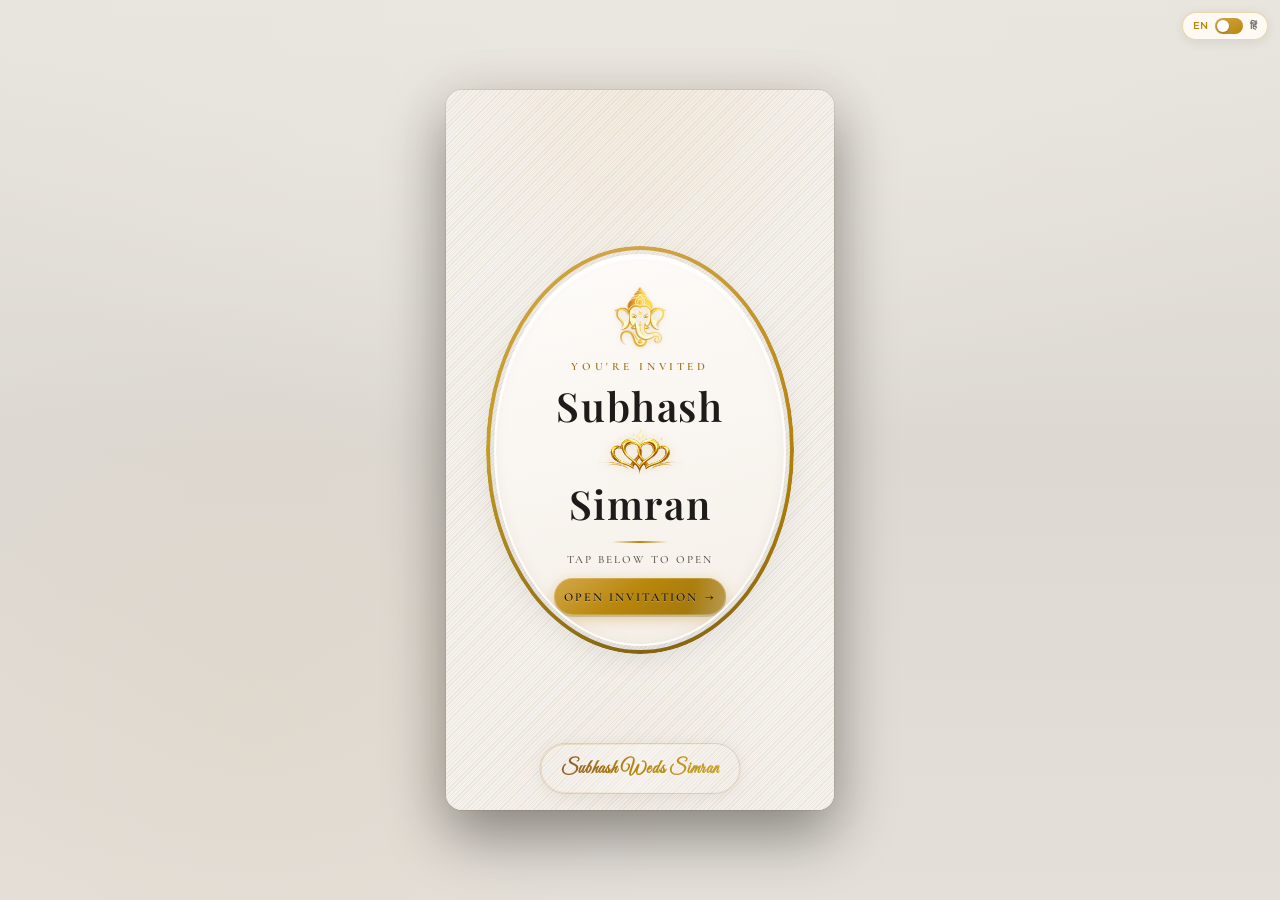
<file: index.html>
<!DOCTYPE html>
<html lang="en">
<head>
  <meta charset="UTF-8">
  <meta name="viewport" content="width=device-width, initial-scale=1.0, viewport-fit=cover">
  <title>Subhash & Simran — Wedding Invitation</title>
  <meta name="description" content="You're cordially invited to the wedding of Subhash & Simran — 20 April 2026">
  <link rel="preconnect" href="https://fonts.googleapis.com">
  <link rel="preconnect" href="https://fonts.gstatic.com" crossorigin>
  <link href="https://fonts.googleapis.com/css2?family=Cormorant+Garamond:ital,wght@0,400;0,500;0,600;0,700;1,400&family=Great+Vibes&family=Italiana&family=Montserrat:wght@300;400;500;600&family=Playfair+Display:ital,wght@0,500;0,600;0,700;1,400&display=swap" rel="stylesheet">
  <link rel="stylesheet" href="styles.css">
</head>
<body>
  <audio id="bgMusic" loop preload="none">
    <source src="music.mp3" type="audio/mpeg">
    <source src="https://res.cloudinary.com/depixc8dq/video/upload/v1767377333/aamantran%20tracks%20assets/track_2_jigjv8.mp3" type="audio/mpeg">
  </audio>

  <!-- Language toggle -->
  <div class="lang-toggle" id="langToggle" aria-label="Switch language">
    <span class="lang-toggle-label lang-active">EN</span>
    <span class="lang-toggle-switch"><span class="lang-toggle-knob"></span></span>
    <span class="lang-toggle-label">हिं</span>
  </div>

  <!-- Aamantran-style: 3D card that opens on tap -->
  <div class="card-scene" id="cardScene">
    <div class="card-3d" id="card3d">
      <div class="card-inner" id="cardInner">
        <!-- FRONT: Modern card with new effects -->
        <div class="card-face card-face-front cover-front">
          <div class="rose-petals" id="rosePetals" aria-hidden="true"></div>
          <div class="cover-card-border" aria-hidden="true"></div>
          <div class="cover-bg">
            <div class="cover-pattern" aria-hidden="true"></div>
            <div class="cover-shine" aria-hidden="true"></div>
            <div class="cover-gradient"></div>
          </div>
          <div class="cover-frame">
            <div class="cover-frame-ring" aria-hidden="true"></div>
            <div class="cover-frame-inner">
              <span class="cover-ganesh-wrap envelope-anim-text" aria-hidden="true">
                <img src="assets/ganesh-logo.png" alt="Ganesha" class="cover-ganesh-logo">
              </span>
              <p class="cover-label envelope-anim-text">You're Invited</p>
              <h1 class="cover-names envelope-anim-names">Subhash <span class="cover-amp"><img src="assets/heartlogo.png" alt="and" class="cover-amp-img" loading="eager"></span> Simran</h1>
              <div class="cover-divider envelope-anim-divider"></div>
              <p class="cover-tagline envelope-anim-tag">Tap below to open</p>
              <button type="button" class="cover-cta" id="openInvitation" aria-label="Open invitation"><span class="cover-cta-text">Open Invitation</span><span class="cover-cta-arrow" aria-hidden="true"> →</span></button>
            </div>
          </div>
          <div class="cover-tagline-wrap envelope-anim-site">
            <div class="cover-tagline-pattern" aria-hidden="true"></div>
            <p class="cover-site">Subhash Weds Simran</p>
          </div>
        </div>

        <!-- BACK: Full invitation (revealed when card flips) -->
        <div class="card-face card-face-back">
          <div class="invite-bg" aria-hidden="true">
            <div class="invite-pattern"></div>
            <div class="invite-gradient"></div>
          </div>
          <div class="invite-content">

          <!-- Header -->
          <header class="inv-header">
            <img src="assets/ganesh-logo.png" alt="Ganesha" class="inv-ganesh">
            <h1 class="inv-mantra">Om Shri Ganeshaya Namah</h1>
            <p class="inv-label">Auspicious Invitation</p>
          </header>

          <!-- Couple section (reference: image boxes + couple names below) -->
          <section class="couple-images-section section">
            <div class="couple-images-container">
              <div class="couple-image-box groom-image-box">
                <img src="assets/groom_logo.png" alt="Subhash Kr Verma" class="couple-image" loading="lazy">
              </div>
              <div class="couple-image-box bride-image-box">
                <img src="assets/bride_logo.png" alt="Simran Verma" class="couple-image" loading="lazy">
              </div>             
            </div>
            <!-- Unique separator line between couple and invitation sections -->
            <div class="couple-section-separator" aria-hidden="true">
              <span class="separator-line separator-line-left"></span>
              <span class="separator-motive">✦</span>
              <span class="separator-line separator-line-right"></span>
            </div>
          </section>

          <!-- Invitation section (reference structure: groom first, then bride, gold theme) -->
          <section class="invitation-section section section-reveal">
            <div class="decorative-top"></div>
            <div class="main-content">
              <p class="invitation-text">We cordially invite you and your family<br>to the auspicious wedding of</p>
              <div class="couple-names">
                <div class="name-groom">
                  <h2 class="name-large">Subhash Kr <span class="name-last">Verma</span></h2>
                  <p class="parent-info">Son of</p>
                  <p class="parent-names">Mr. Mohan & Mrs. Pramila Verma</p>
                </div>
                <span class="cover-amp"><img src="assets/heartlogo.png" alt="and" class="cover-amp-img" loading="eager"></span>
                <div class="name-bride">
                  <h2 class="name-large">Simran <span class="name-last">Verma</span></h2>
                  <p class="parent-info">Daughter of</p>
                  <p class="parent-names">Mr. Sunil & Mrs. Pratima Verma</p>
                </div>
              </div>
              <div class="wedding-details">
                <div class="detail-item">
                  <span class="detail-label">Wedding Date</span>
                  <span class="detail-value">20 April 2026</span>
                </div>
                <div class="detail-item">
                  <span class="detail-label">Venue</span>
                  <span class="detail-value detail-value-venue">Village: Bonashinga<br>Post: Khorimahwa<br>PS: Rajdhanwar<br>District: Giridih,<br> Jharkhand – 825412</span>
                </div>
              </div>
              <div class="host-info">
                <p class="host-text">Invited by</p>
                <p class="host-names">Mr. Mohan & Mrs. Pramila Verma<br><span class="host-names-sub">Together with their beloved families</span></p>
              </div>
            </div>
            <div class="decorative-bottom"></div>
          </section>

          <!-- Countdown: Time Until Wedding (reference style) -->
          <section class="countdown-section section section-reveal" id="countdown">
            <h2 class="countdown-section-title">Countdown to Our Forever</h2>
            <div class="countdown-invite">
              <div class="countdown-invite-item">
                <span class="countdown-invite-num" id="cdDays">0</span>
                <span class="countdown-invite-label">Days</span>
              </div>
              <span class="countdown-invite-sep">:</span>
              <div class="countdown-invite-item">
                <span class="countdown-invite-num" id="cdHours">0</span>
                <span class="countdown-invite-label">Hours</span>
              </div>
              <span class="countdown-invite-sep">:</span>
              <div class="countdown-invite-item">
                <span class="countdown-invite-num" id="cdMins">0</span>
                <span class="countdown-invite-label">Mins</span>
              </div>
              <span class="countdown-invite-sep">:</span>
              <div class="countdown-invite-item">
                <span class="countdown-invite-num" id="cdSecs">0</span>
                <span class="countdown-invite-label">Secs</span>
              </div>
            </div>
          </section>

          <!-- Calendar: April 2026 -->
          <section class="calendar-section section section-reveal">
            <h2 class="calendar-section-title">April 2026</h2>
            <div class="calendar-wrap">
              <div class="calendar-head">
                <span class="cal-day">Sun</span><span class="cal-day">Mon</span><span class="cal-day">Tue</span><span class="cal-day">Wed</span><span class="cal-day">Thu</span><span class="cal-day">Fri</span><span class="cal-day">Sat</span>
              </div>
              <div class="calendar-grid" id="calendar-grid"></div>
            </div>
          </section>

          <!-- Venue / Map -->
          <section class="venue-section section section-reveal" id="venue">
            <div class="section-head">
              <span class="section-head-ico">📍</span>
              <span class="section-head-title">Wedding Venue</span>
              <span class="section-head-line"></span>
            </div>
            <div class="venue-invite-card">
              <a href="https://maps.app.goo.gl/mhJR91sbQw28LqGA6" target="_blank" rel="noopener" class="venue-map-card" aria-label="Open venue in Maps">
                <img src="assets/map_view.png" alt="Wedding venue map" class="venue-map-card-img" loading="lazy">
              </a>
          </div>
            <div class="venue-map-qr-wrap">             
              <div class="venue-qr-card">
                <a href="https://maps.app.goo.gl/mhJR91sbQw28LqGA6" target="_blank" rel="noopener" aria-label="Open venue in Maps">
                  <img src="assets/Location_qr_code.png" alt="Scan for venue location" class="venue-qr-img" loading="lazy" onerror="this.style.display='none'">
                </a>
                <p class="venue-qr-label">Scan for location</p>
              </div>
            </div>
          </section>

          <!-- RSVP -->
          <section class="rsvp-section section section-reveal" id="rsvp">
            <div class="section-head">
              <span class="section-head-ico"><img src="assets/mail_logo.png" alt="" class="section-head-ico-img" aria-hidden="true"></span>
              <span class="section-head-title">RSVP</span>
              <span class="section-head-line"></span>
            </div>
            <p class="rsvp-invite-text">Kindly confirm your attendance</p>
            <form class="rsvp-form" action="#" method="post">
              <div class="form-row">
                <label class="form-label">Your Name</label>
                <input type="text" name="name" placeholder="Enter Name" required>
              </div>
              <div class="form-row">
                <label class="form-label">Will you attend?</label>
                <select name="attendance">
                  <option value="">Choose</option>
                  <option value="yes">Joyfully accept</option>
                  <option value="no">Regretfully decline</option>
                </select>
              </div>
              <div class="form-row">
                <label class="form-label">Your wishes</label>
                <textarea name="message" placeholder="Blessings and wishes..." rows="3"></textarea>
              </div>
              <button type="submit" class="btn-submit">Send RSVP</button>
              <button type="button" class="btn-rsvp-reset" id="rsvpReset" style="display:none;">+ Add Another RSVP</button>
            </form>
          </section>

          <!-- Blessings placeholder -->
          <section class="blessings-section section section-reveal">
            <div class="section-head">
              <span class="section-head-ico"><img src="assets/blessin_logo.png" alt="" class="section-head-ico-img" aria-hidden="true"></span>
              <span class="section-head-title">Blessings</span>
              <span class="section-head-line"></span>
            </div>
            <div class="blessings-wall" id="blessings-wall">
              <p class="blessings-placeholder">Your blessings are truly precious to us, and we humbly cherish them.</p>
            </div>
          </section>

          <!-- Contribution (gift / blessings) -->
          <section class="contribution-section section section-reveal">
            <div class="section-head">
              <span class="section-head-ico">💝</span>
              <span class="section-head-title">Your Blessings & Support</span>
              <span class="section-head-line"></span>
            </div>
            <div class="contribution-inner">
              <div class="contribution-qr-wrap">
                <img src="assets/qr_code.jpeg" alt="Scan to contribute" class="contribution-qr-img" loading="lazy" onerror="this.parentElement.classList.add('hidden')">
                <p class="contribution-qr-text">Scan QR Code</p>
              </div>
            </div>
            <p class="contribution-note">Your love and blessings are our greatest gift, and we humbly treasure them with all our hearts.</p>
          </section>

          <!-- Footer (reference style: Om + names + date) -->
          <footer class="footer footer-invite footer-reveal">            
            <div class="footer-couple-card">
              <span class="footer-om" aria-hidden="true"><img src="assets/om_logo.png" alt="Om" class="footer-om-img"></span>
              <div class="couple-card">                
                <div class="couple-card-frame">
                  <img src="assets/groom_bride_logo.png" alt="Subhash & Simran" class="couple-card-img" loading="lazy">
                </div>
                <div class="couple-card-text">
                  <p class="couple-card-quote">Two souls, one heart — bound together in love forever</p>
                  <p class="couple-card-names">Subhash & Simran</p>
                  <p class="couple-card-date">20 April 2026</p>
                </div>
              </div>
            </div>
            <p class="footer-note">Your presence is a blessing to us, and it means more than words can express.</p>
          </footer>

          <!-- Digital invitation footer -->
          <div class="digital-footer section-reveal">
            <p class="digital-footer-text">Digital Invitation</p>
            <p class="digital-footer-copy">© 2026 — Subhash & Simran</p>
            <div class="digital-footer-sign">
              <img src="assets/sign_pic.png" alt="Signature" class="digital-footer-sign-img" loading="lazy">
            </div>
          </div>
          </div>
        </div>
      </div>
    </div>
  </div>

  <script src="script.js"></script>
</body>
</html>
</file>
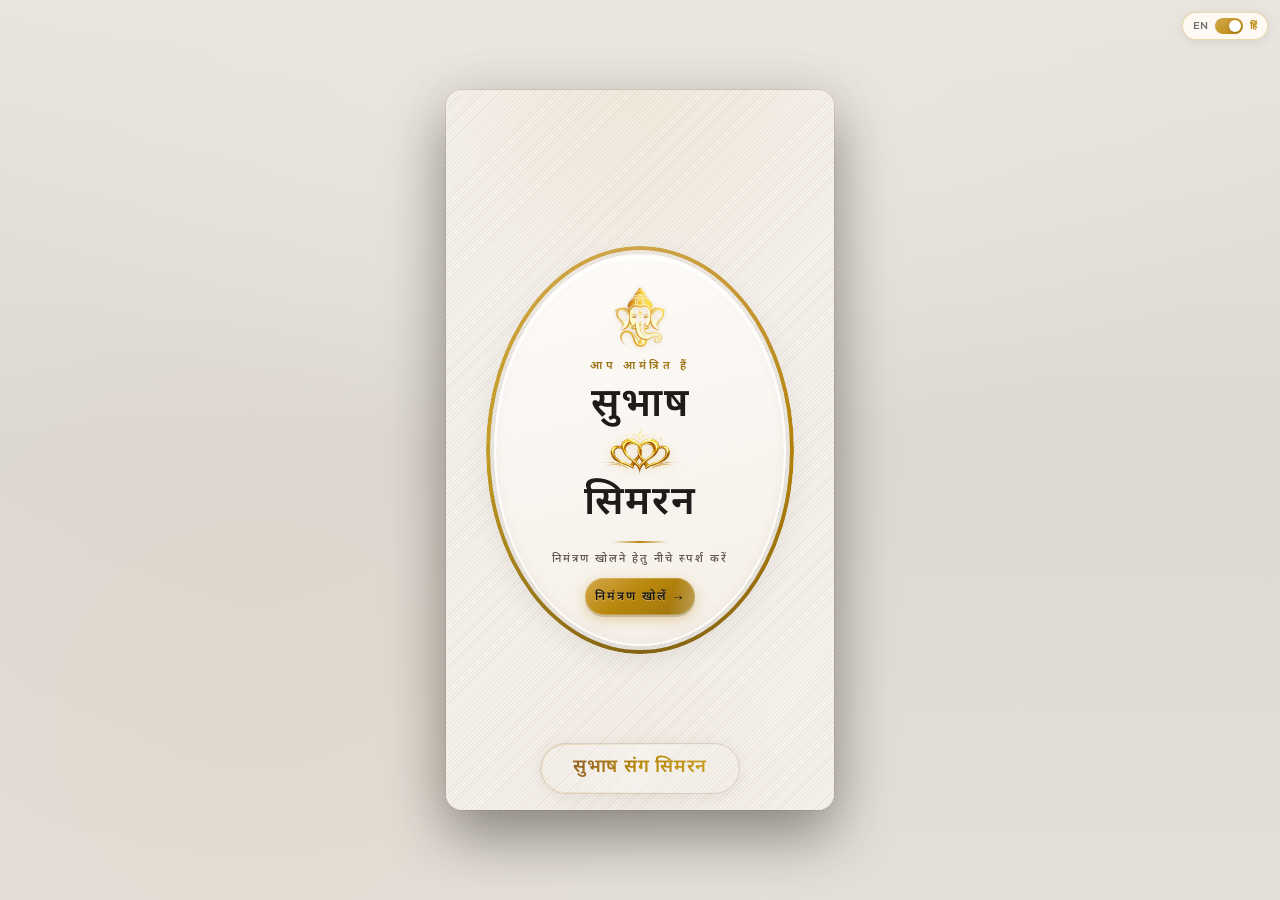
<file: hindi.html>
<!DOCTYPE html>
<html lang="hi">
<head>
  <meta charset="UTF-8">
  <meta name="viewport" content="width=device-width, initial-scale=1.0, viewport-fit=cover">
  <title>सुभाष & सिमरन — शादी का निमंत्रण</title>
  <meta name="description" content="आप सादर आमंत्रित हैं सुभाष और सिमरन की शादी में — 20 अप्रैल 2026">
  <link rel="preconnect" href="https://fonts.googleapis.com">
  <link rel="preconnect" href="https://fonts.gstatic.com" crossorigin>
  <link href="https://fonts.googleapis.com/css2?family=Cormorant+Garamond:ital,wght@0,400;0,500;0,600;0,700;1,400&family=Great+Vibes&family=Italiana&family=Montserrat:wght@300;400;500;600&family=Noto+Sans+Devanagari:wght@400;500;600;700&family=Playfair+Display:ital,wght@0,500;0,600;0,700;1,400&display=swap" rel="stylesheet">
  <link rel="stylesheet" href="styles.css">
  <style>
    .hindi-text { font-family: 'Noto Sans Devanagari', var(--font-sans); }
    @media (max-width: 480px) {
      .cover-cta { padding: 13px 3.1rem; }
    }
  </style>
</head>
<body>
  <audio id="bgMusic" loop preload="none">
    <source src="music.mp3" type="audio/mpeg">
    <source src="https://res.cloudinary.com/depixc8dq/video/upload/v1767377333/aamantran%20tracks%20assets/track_2_jigjv8.mp3" type="audio/mpeg">
  </audio>

  <!-- Language toggle -->
  <div class="lang-toggle hindi" id="langToggle" aria-label="Switch language">
    <span class="lang-toggle-label">EN</span>
    <span class="lang-toggle-switch"><span class="lang-toggle-knob"></span></span>
    <span class="lang-toggle-label lang-active">हिं</span>
  </div>

  <!-- Aamantran-style: 3D card that opens on tap -->
  <div class="card-scene" id="cardScene">
    <div class="card-3d" id="card3d">
      <div class="card-inner" id="cardInner">
        <!-- FRONT: Modern card with new effects -->
        <div class="card-face card-face-front cover-front">
          <div class="rose-petals" id="rosePetals" aria-hidden="true"></div>
          <div class="cover-card-border" aria-hidden="true"></div>
          <div class="cover-bg">
            <div class="cover-pattern" aria-hidden="true"></div>
            <div class="cover-shine" aria-hidden="true"></div>
            <div class="cover-gradient"></div>
          </div>
          <div class="cover-frame">
            <div class="cover-frame-ring" aria-hidden="true"></div>
            <div class="cover-frame-inner">
              <span class="cover-ganesh-wrap envelope-anim-text" aria-hidden="true">
                <img src="assets/ganesh-logo.png" alt="गणेश" class="cover-ganesh-logo">
              </span>
              <p class="cover-label envelope-anim-text hindi-text">आप आमंत्रित हैं</p>
              <h1 class="cover-names envelope-anim-names hindi-text">सुभाष <span class="cover-amp"><img src="assets/heartlogo.png" alt="और" class="cover-amp-img" loading="eager"></span> सिमरन</h1>
              <div class="cover-divider envelope-anim-divider"></div>
              <p class="cover-tagline envelope-anim-tag hindi-text">निमंत्रण खोलने हेतु नीचे स्पर्श करें</p>
              <button type="button" class="cover-cta" id="openInvitation" aria-label="निमंत्रण खोलें"><span class="cover-cta-text hindi-text">निमंत्रण खोलें</span><span class="cover-cta-arrow" aria-hidden="true"> →</span></button>
            </div>
          </div>
          <div class="cover-tagline-wrap envelope-anim-site">
            <div class="cover-tagline-pattern" aria-hidden="true"></div>
            <p class="cover-site hindi-text">सुभाष संग सिमरन</p>
          </div>
        </div>

        <!-- BACK: Full invitation (revealed when card flips) -->
        <div class="card-face card-face-back">
          <div class="invite-bg" aria-hidden="true">
            <div class="invite-pattern"></div>
            <div class="invite-gradient"></div>
          </div>
          <div class="invite-content">

          <!-- Header -->
          <header class="inv-header">
            <img src="assets/ganesh-logo.png" alt="गणेश" class="inv-ganesh">
            <h1 class="inv-mantra hindi-text">ॐ श्री गणेशाय नमः</h1>
            <p class="inv-label hindi-text">शुभ निमंत्रण</p>
          </header>

          <!-- Couple section -->
          <section class="couple-images-section section">
            <div class="couple-images-container">
              <div class="couple-image-box groom-image-box">
                <img src="assets/groom_logo.png" alt="सुभाष कुमार वर्मा" class="couple-image" loading="lazy">
              </div>
              <div class="couple-image-box bride-image-box">
                <img src="assets/bride_logo.png" alt="सिमरन वर्मा" class="couple-image" loading="lazy">
              </div>             
            </div>
            <div class="couple-section-separator" aria-hidden="true">
              <span class="separator-line separator-line-left"></span>
              <span class="separator-motive">✦</span>
              <span class="separator-line separator-line-right"></span>
            </div>
          </section>

          <!-- Invitation section -->
          <section class="invitation-section section section-reveal">
            <div class="decorative-top"></div>
            <div class="main-content">
              <p class="invitation-text hindi-text">हम आपको और आपके परिवार को<br>इस शुभ विवाह में सादर आमंत्रित करते हैं</p>
              <div class="couple-names">
                <div class="name-groom">
                  <h2 class="name-large hindi-text">सुभाष कुमार <span class="name-last">वर्मा</span></h2>
                  <p class="parent-info hindi-text">पुत्र</p>
                  <p class="parent-names hindi-text">श्री मोहन & श्रीमती प्रमिला वर्मा</p>
                </div>
                <span class="cover-amp"><img src="assets/heartlogo.png" alt="और" class="cover-amp-img" loading="eager"></span>
                <div class="name-bride">
                  <h2 class="name-large hindi-text">सिमरन <span class="name-last">वर्मा</span></h2>
                  <p class="parent-info hindi-text">पुत्री</p>
                  <p class="parent-names hindi-text">श्री सुनील & श्रीमती प्रतिमा वर्मा</p>
                </div>
              </div>
              <div class="wedding-details">
                <div class="detail-item">
                  <span class="detail-label hindi-text">विवाह तिथि</span>
                  <span class="detail-value hindi-text">20 अप्रैल 2026</span>
                </div>
                <div class="detail-item">
                  <span class="detail-label hindi-text">स्थान</span>
                  <span class="detail-value detail-value-venue hindi-text">गाँव: बोनासिंगा<br>पोस्ट: खोरीमहुआ<br>थाना: राजधनवार<br>जिला: गिरिडीह,<br> झारखंड – 825412</span>
                </div>
              </div>
              <div class="host-info">
                <p class="host-text hindi-text">निमंत्रक</p>
                <p class="host-names hindi-text">श्री मोहन & श्रीमती प्रमिला वर्मा <br><span class="host-names-sub hindi-text">अपने समस्त परिवार सहित</span></p>
              </div>
            </div>
            <div class="decorative-bottom"></div>
          </section>

          <!-- Countdown -->
          <section class="countdown-section section section-reveal" id="countdown">
            <h2 class="countdown-section-title hindi-text">विवाह मुहूर्त तक का समय</h2>
            <div class="countdown-invite">
              <div class="countdown-invite-item">
                <span class="countdown-invite-num" id="cdDays">0</span>
                <span class="countdown-invite-label hindi-text">दिन</span>
              </div>
              <span class="countdown-invite-sep">:</span>
              <div class="countdown-invite-item">
                <span class="countdown-invite-num" id="cdHours">0</span>
                <span class="countdown-invite-label hindi-text">घंटे</span>
              </div>
              <span class="countdown-invite-sep">:</span>
              <div class="countdown-invite-item">
                <span class="countdown-invite-num" id="cdMins">0</span>
                <span class="countdown-invite-label hindi-text">मिनट</span>
              </div>
              <span class="countdown-invite-sep">:</span>
              <div class="countdown-invite-item">
                <span class="countdown-invite-num" id="cdSecs">0</span>
                <span class="countdown-invite-label hindi-text">सेकंड</span>
              </div>
            </div>
          </section>

          <!-- Calendar: April 2026 -->
          <section class="calendar-section section section-reveal">
            <h2 class="calendar-section-title hindi-text">अप्रैल 2026</h2>
            <div class="calendar-wrap">
              <div class="calendar-head">
                <span class="cal-day hindi-text">रवि</span><span class="cal-day hindi-text">सोम</span><span class="cal-day hindi-text">मंगल</span><span class="cal-day hindi-text">बुध</span><span class="cal-day hindi-text">गुरु</span><span class="cal-day hindi-text">शुक्र</span><span class="cal-day hindi-text">शनि</span>
              </div>
              <div class="calendar-grid" id="calendar-grid"></div>
            </div>
          </section>

          <!-- Venue / Map -->
          <section class="venue-section section section-reveal" id="venue">
            <div class="section-head">
              <span class="section-head-ico">📍</span>
              <span class="section-head-title hindi-text">विवाह स्थल</span>
              <span class="section-head-line"></span>
            </div>
            <div class="venue-invite-card">
              <a href="https://maps.app.goo.gl/mhJR91sbQw28LqGA6" target="_blank" rel="noopener" class="venue-map-card" aria-label="मैप में खोलें">
                <img src="assets/map_view.png" alt="विवाह स्थल का नक्शा" class="venue-map-card-img" loading="lazy">
              </a>
          </div>
            <div class="venue-map-qr-wrap">             
              <div class="venue-qr-card">
                <a href="https://maps.app.goo.gl/mhJR91sbQw28LqGA6" target="_blank" rel="noopener" aria-label="मैप में खोलें">
                  <img src="assets/Location_qr_code.png" alt="स्थान के लिए स्कैन करें" class="venue-qr-img" loading="lazy" onerror="this.style.display='none'">
                </a>
                <p class="venue-qr-label hindi-text">स्थान के लिए स्कैन करें</p>
              </div>
            </div>
          </section>

          <!-- RSVP -->
          <section class="rsvp-section section section-reveal" id="rsvp">
            <div class="section-head">
              <span class="section-head-ico"><img src="assets/mail_logo.png" alt="" class="section-head-ico-img" aria-hidden="true"></span>
              <span class="section-head-title hindi-text">उपस्थिति पुष्टि</span>
              <span class="section-head-line"></span>
            </div>
            <p class="rsvp-invite-text hindi-text">कृपया अपनी उपस्थिति की पुष्टि करें</p>
            <form class="rsvp-form" action="#" method="post">
              <div class="form-row">
                <label class="form-label hindi-text">आपका नाम</label>
                <input type="text" name="name" placeholder="नाम लिखें" required>
              </div>
              <div class="form-row">
                <label class="form-label hindi-text">क्या आप आएंगे?</label>
                <select name="attendance">
                  <option value="">चुनें</option>
                  <option value="yes">हर्षपूर्वक स्वीकार</option>
                  <option value="no">खेदपूर्वक अस्वीकार</option>
                </select>
              </div>
              <div class="form-row">
                <label class="form-label hindi-text">आपकी शुभकामनाएं</label>
                <textarea name="message" placeholder="आशीर्वाद और शुभकामनाएं..." rows="3"></textarea>
              </div>
              <button type="submit" class="btn-submit hindi-text">भेजें</button>
              <button type="button" class="btn-rsvp-reset" id="rsvpReset" style="display:none;">+ एक और RSVP जोड़ें</button>
            </form>
          </section>

          <!-- Blessings -->
          <section class="blessings-section section section-reveal">
            <div class="section-head">
              <span class="section-head-ico"><img src="assets/blessin_logo.png" alt="" class="section-head-ico-img" aria-hidden="true"></span>
              <span class="section-head-title hindi-text">आशीर्वाद</span>
              <span class="section-head-line"></span>
            </div>
            <div class="blessings-wall" id="blessings-wall">
              <p class="blessings-placeholder hindi-text">आपका आशीर्वाद हमारे लिए अत्यंत अनमोल है, जिसे हम विनम्रतापूर्वक हृदय से सहेजते हैं</p>
            </div>
          </section>

          <!-- Contribution -->
          <section class="contribution-section section section-reveal">
            <div class="section-head">
              <span class="section-head-ico">💝</span>
              <span class="section-head-title hindi-text">आपका आशीर्वाद एवं सहयोग</span>
              <span class="section-head-line"></span>
            </div>
            <div class="contribution-inner">
              <div class="contribution-qr-wrap">
                <img src="assets/qr_code.jpeg" alt="योगदान के लिए स्कैन करें" class="contribution-qr-img" loading="lazy" onerror="this.parentElement.classList.add('hidden')">
                <p class="contribution-qr-text hindi-text">QR कोड स्कैन करें</p>
              </div>
            </div>
            <p class="contribution-note hindi-text">आपका प्रेम और आशीर्वाद हमारे लिए सबसे बड़ा उपहार है, जिसे हम विनम्रतापूर्वक पूरे हृदय से संजोकर रखते हैं</p>
          </section>

          <!-- Footer -->
          <footer class="footer footer-invite footer-reveal">           
            <div class="footer-couple-card">
              <div class="couple-card">
                <span class="footer-om" aria-hidden="true"><img src="assets/om_logo.png" alt="ॐ" class="footer-om-img"></span>
                <div class="couple-card-frame">
                  <img src="assets/groom_bride_logo.png" alt="सुभाष और सिमरन" class="couple-card-img" loading="lazy">
                </div>
                <div class="couple-card-text">
                  <p class="couple-card-quote hindi-text">दो आत्माएं, एक हृदय — प्रेम के बंधन में सदा के लिए बंधे</p>
                  <p class="couple-card-names hindi-text">सुभाष & सिमरन</p>
                  <p class="couple-card-date hindi-text">20 अप्रैल 2026</p>
                </div>
              </div>
            </div>
            <p class="footer-note hindi-text">आपकी उपस्थिति हमारे लिए आशीर्वाद है, जिसका महत्व शब्दों में व्यक्त करना संभव नहीं है</p>
          </footer>

          <!-- Digital invitation footer -->
          <div class="digital-footer section-reveal">
            <p class="digital-footer-text hindi-text">डिजिटल निमंत्रण</p>
            <p class="digital-footer-copy">© 2026 — सुभाष & सिमरन</p>
            <div class="digital-footer-sign">
              <img src="assets/sign_pic.png" alt="Signature" class="digital-footer-sign-img" loading="lazy">
            </div>
          </div>
          </div>
        </div>
      </div>
    </div>
  </div>

  <script src="script.js"></script>
</body>
</html>
</file>
<file: styles.css>
/* ===== Variables ===== */
:root {
  --color-cream: #faf8f5;
  --color-gold: #b8860b;
  --color-gold-light: #d4a84b;
  --color-gold-dim: rgba(184, 134, 11, 0.15);
  --color-charcoal: #2c2c2c;
  --color-muted: #6b6b6b;
  --font-serif: 'Cormorant Garamond', Georgia, serif;
  --font-sans: 'Montserrat', sans-serif;
  --shadow-soft: 0 4px 24px rgba(0, 0, 0, 0.06);
  --shadow-card: 0 25px 60px rgba(0, 0, 0, 0.4);
  --transition: 0.35s ease;
}

*, *::before, *::after { box-sizing: border-box; margin: 0; padding: 0; }
html { scroll-behavior: smooth; overflow-x: hidden; }
body { font-family: var(--font-sans); font-weight: 400; color: var(--color-charcoal); background: #1a1816; line-height: 1.6; overflow-x: hidden; }

/* ===== 3D Card Scene ===== */
.card-scene {
  position: fixed;
  inset: 0;
  z-index: 10;
  display: flex;
  align-items: center;
  justify-content: center;
  background: #e2ddd6;
  background-image:
    radial-gradient(ellipse 120% 100% at 50% 0%, #eae6e0 0%, transparent 50%),
    radial-gradient(circle at 20% 80%, rgba(184, 134, 11, 0.04) 0%, transparent 35%),
    linear-gradient(180deg, #e8e4de 0%, #ddd8d2 50%, #e4dfd9 100%);
  perspective: 1200px;
}

.card-3d {
  width: 100%;
  max-width: 420px;
  height: 100%;
  max-height: 780px;
  display: flex;
  align-items: center;
  justify-content: center;
  padding: 1rem;
}

.card-inner {
  position: relative;
  width: 100%;
  height: 100%;
  max-height: 720px;
}

.card-face {
  position: absolute;
  inset: 0;
  width: 100%;
  height: 100%;
  border-radius: 16px;
  overflow: hidden;
  box-shadow: var(--shadow-card);
  transition: opacity 0.5s ease, visibility 0.5s ease, transform 0.5s ease;
}

/* Previous card shadow kept + new soft glow */
.cover-front {
  box-shadow:
    var(--shadow-card),
    0 0 0 1px rgba(139, 90, 43, 0.1),
    0 0 60px rgba(184, 134, 11, 0.05);
  animation: cover-card-shadow 4s ease-in-out infinite;
}

@keyframes cover-card-shadow {
  0%, 100% { box-shadow: var(--shadow-card), 0 0 0 1px rgba(139, 90, 43, 0.1), 0 0 60px rgba(184, 134, 11, 0.05); }
  50% { box-shadow: var(--shadow-card), 0 0 0 1px rgba(139, 90, 43, 0.15), 0 0 80px rgba(184, 134, 11, 0.08); }
}

/* When closed: show front, hide back */
.card-face-front {
  opacity: 1;
  visibility: visible;
  transform: scale(1);
}

.card-face-back {
  opacity: 0;
  visibility: hidden;
  pointer-events: none;
  transform: scale(0.98);
}

/* When opened: hide front, show back */
.card-scene.opened .card-face-front {
  opacity: 0;
  visibility: hidden;
  pointer-events: none;
  transform: scale(0.96);
}

.card-scene.opened .card-face-back {
  opacity: 1;
  visibility: visible;
  pointer-events: auto;
  transform: scale(1);
}

/* ===== Language toggle ===== */
.lang-toggle {
  position: fixed;
  top: 0.75rem;
  right: 0.75rem;
  z-index: 100;
  display: inline-flex;
  align-items: center;
  gap: 0.4rem;
  padding: 0.3rem 0.6rem;
  border-radius: 999px;
  background: rgba(255, 252, 245, 0.92);
  border: 1px solid rgba(184, 134, 11, 0.3);
  box-shadow: 0 2px 12px rgba(0, 0, 0, 0.08);
  backdrop-filter: blur(8px);
  -webkit-backdrop-filter: blur(8px);
  cursor: pointer;
  user-select: none;
  transition: box-shadow 0.3s ease;
}
.lang-toggle:hover {
  box-shadow: 0 3px 16px rgba(184, 134, 11, 0.18);
}
.lang-toggle-label {
  font-family: var(--font-sans);
  font-size: 0.65rem;
  font-weight: 600;
  letter-spacing: 0.06em;
  color: var(--color-muted);
  transition: color 0.25s ease;
}
.lang-toggle-label.lang-active {
  color: var(--color-gold);
}
.lang-toggle-switch {
  position: relative;
  width: 28px;
  height: 16px;
  border-radius: 999px;
  background: linear-gradient(145deg, #d4a84b, #b8860b);
  transition: background 0.3s ease;
}
.lang-toggle-knob {
  position: absolute;
  top: 2px;
  left: 2px;
  width: 12px;
  height: 12px;
  border-radius: 50%;
  background: #fff;
  box-shadow: 0 1px 3px rgba(0, 0, 0, 0.2);
  transition: transform 0.25s cubic-bezier(0.4, 0, 0.2, 1);
}
.lang-toggle.hindi .lang-toggle-knob {
  transform: translateX(12px);
}

/* ===== Falling rose petals ===== */
.rose-petals {
  position: absolute;
  inset: 0;
  z-index: 4;
  overflow: hidden;
  pointer-events: none;
}

.rose-petal {
  position: absolute;
  top: -20px;
  display: block;
  width: 12px;
  height: 12px;
  border-radius: 50% 0 50% 50%;
  opacity: 0;
  animation: petal-fall linear infinite;
}

@keyframes petal-fall {
  0% {
    opacity: 0;
    transform: translateY(0) rotate(0deg) scale(1);
  }
  8% {
    opacity: 1;
  }
  80% {
    opacity: 0.85;
  }
  100% {
    opacity: 0;
    transform: translateY(calc(100vh)) rotate(360deg) scale(0.6);
  }
}

@keyframes petal-sway {
  0%, 100% { margin-left: 0; }
  25% { margin-left: 15px; }
  75% { margin-left: -15px; }
}

/* ===== FRONT: Modern card design with new effects ===== */
.card-face-front.cover-front {
  background: #f5f1ec;
  display: flex;
  flex-direction: column;
  align-items: center;
  justify-content: center;
  position: relative;
  animation: cover-card-in 0.9s cubic-bezier(0.22, 1, 0.36, 1) forwards;
}

@keyframes cover-card-in {
  from { opacity: 0; transform: scale(0.96); }
  to { opacity: 1; transform: scale(1); }
}

/* New: animated gradient border (inner ring) — in addition to previous look */
.cover-card-border {
  position: absolute;
  inset: 0;
  z-index: 0;
  border-radius: 16px;
  padding: 2px;
  background: linear-gradient(135deg, rgba(212, 168, 75, 0.4), rgba(139, 90, 43, 0.15) 30%, rgba(184, 134, 11, 0.35) 50%, rgba(139, 90, 43, 0.15) 70%, rgba(212, 168, 75, 0.4));
  background-size: 250% 250%;
  animation: cover-border-flow 6s ease infinite;
  -webkit-mask: linear-gradient(#fff 0 0) content-box, linear-gradient(#fff 0 0);
  mask: linear-gradient(#fff 0 0) content-box, linear-gradient(#fff 0 0);
  -webkit-mask-composite: xor;
  mask-composite: exclude;
  pointer-events: none;
}

@keyframes cover-border-flow {
  0%, 100% { background-position: 0% 50%; }
  50% { background-position: 100% 50%; }
}

.cover-bg {
  position: absolute;
  inset: 0;
  pointer-events: none;
  z-index: 1;
}

/* Previous pattern: diagonal lines + fine dot grid (kept) */
.cover-pattern {
  position: absolute;
  inset: 0;
  background-color: #f5f1ec;
  background-image:
    repeating-linear-gradient(
      -45deg,
      transparent,
      transparent 2px,
      rgba(139, 90, 43, 0.08) 2px,
      rgba(139, 90, 43, 0.08) 3px
    ),
    radial-gradient(circle at center, rgba(139, 90, 43, 0.06) 0.5px, transparent 0.5px);
  background-size: auto, 14px 14px;
  opacity: 1;
}

/* New: subtle moving shine (in addition to previous pattern) */
.cover-shine {
  position: absolute;
  inset: 0;
  background: linear-gradient(
    120deg,
    transparent 0%,
    transparent 45%,
    rgba(255, 255, 255, 0.06) 50%,
    transparent 55%,
    transparent 100%
  );
  background-size: 250% 100%;
  animation: cover-shine-move 8s ease-in-out infinite;
  pointer-events: none;
}

@keyframes cover-shine-move {
  0%, 100% { background-position: 200% 0; }
  50% { background-position: -100% 0; }
}

.cover-gradient {
  position: absolute;
  inset: 0;
  background:
    radial-gradient(ellipse 100% 60% at 50% 0%, rgba(184, 134, 11, 0.06) 0%, transparent 55%),
    radial-gradient(ellipse 80% 50% at 50% 100%, rgba(139, 90, 43, 0.04) 0%, transparent 50%);
  pointer-events: none;
}

/* Oval card design with new animation */
.cover-frame {
  position: relative;
  z-index: 2;
  width: min(92vw, 300px);
  height: 0;
  padding-bottom: min(120vw, 400px);
  margin: 0 auto;
  border-radius: 50%;
  animation: cover-oval-float 4s ease-in-out infinite;
}

@keyframes cover-oval-float {
  0%, 100% { transform: translateY(0); }
  50% { transform: translateY(-8px); }
}

/* Animated gradient ring around oval */
.cover-frame-ring {
  position: absolute;
  inset: -4px;
  border-radius: 50%;
  padding: 4px;
  background: conic-gradient(from 0deg, #d4a84b, #b8860b, #8b6914, #c9a227, #d4a84b);
  animation: cover-oval-ring 8s linear infinite;
  -webkit-mask: linear-gradient(#fff 0 0) content-box, linear-gradient(#fff 0 0);
  mask: linear-gradient(#fff 0 0) content-box, linear-gradient(#fff 0 0);
  -webkit-mask-composite: xor;
  mask-composite: exclude;
  pointer-events: none;
}

@keyframes cover-oval-ring {
  to { transform: rotate(360deg); }
}

.cover-frame-inner {
  position: absolute;
  inset: 4px;
  border-radius: 50%;
  padding: 1.8rem 1.5rem;
  display: flex;
  flex-direction: column;
  align-items: center;
  justify-content: center;
  text-align: center;
  background: linear-gradient(165deg, #fefcf9 0%, #f9f5f0 50%, #f5efe8 100%);
  border: 2px solid rgba(255, 255, 255, 0.8);
  box-shadow:
    inset 0 3px 0 0 rgba(255, 255, 255, 0.9),
    inset 0 -2px 12px rgba(139, 90, 43, 0.06),
    0 8px 32px rgba(0, 0, 0, 0.1);
  animation: cover-oval-glow 3s ease-in-out infinite;
  overflow: hidden;
}

@keyframes cover-oval-glow {
  0%, 100% { box-shadow: inset 0 3px 0 0 rgba(255,255,255,0.9), inset 0 -2px 12px rgba(139,90,43,0.06), 0 8px 32px rgba(0,0,0,0.1); }
  50% { box-shadow: inset 0 3px 0 0 rgba(255,255,255,0.95), inset 0 -2px 12px rgba(139,90,43,0.08), 0 10px 40px rgba(184,134,11,0.08); }
}

/* Ganesh logo above "You're Invited" — transparent blend, no “pasted” look */
.cover-ganesh-wrap {
  display: inline-block;
  margin-bottom: 0.5rem;
  line-height: 0;
  isolation: isolate;
}
.cover-ganesh-wrap {
  background: transparent;
}
.cover-ganesh-logo {
  height: auto;
  max-height: 65px;
  object-fit: contain;
  display: block;
  vertical-align: middle;
  filter: drop-shadow(0 1px 3px rgba(139, 90, 43, 0.15));
}
.cover-ganesh-wrap:not(.logo-transparent) .cover-ganesh-logo {
  mix-blend-mode: multiply;
}

.cover-label {
  font-family: 'Cormorant Garamond', serif;
  font-size: 0.7rem;
  font-weight: 600;
  letter-spacing: 0.32em;
  text-transform: uppercase;
  color: #9a7210;
  margin: 0 0 0.4rem;
  -webkit-font-smoothing: antialiased;
  text-rendering: optimizeLegibility;
  animation: cover-text-in 0.7s ease-out 0.2s both;
}

.cover-names {
  font-family: 'Playfair Display', serif;
  font-size: clamp(1.8rem, 6vw, 2.5rem);
  font-weight: 600;
  line-height: 1.2;
  color: #1e1c1a;
  margin: 0 0 0.4rem;
  letter-spacing: 0.04em;
  -webkit-font-smoothing: antialiased;
  text-rendering: optimizeLegibility;
  animation: cover-text-in 0.7s ease-out 0.35s both;
}

.cover-amp {
  display: block;
  margin: -55px 0 -60px;
  line-height: 0;
  text-align: center;
}

.cover-amp-img {
  display: inline-block;
  width: 110px;
  height: auto;
  mix-blend-mode: multiply;
  filter: drop-shadow(0 1px 4px rgba(184, 134, 11, 0.18));
  animation: cover-heart-glow 3.2s ease-in-out infinite;
}

@keyframes cover-heart-glow {
  0%, 100% {
    transform: scale(1);
    filter: drop-shadow(0 1px 4px rgba(184, 134, 11, 0.18));
  }
  50% {
    transform: scale(1.04);
    filter: drop-shadow(0 2px 10px rgba(184, 134, 11, 0.35));
  }
}

.cover-divider {
  width: 56px;
  height: 2px;
  margin: 0.4rem auto 0.5rem;
  background: linear-gradient(90deg, transparent, var(--color-gold), transparent);
  border-radius: 1px;
  animation: cover-divider-in 0.6s ease-out 0.5s both;
}

@keyframes cover-divider-in {
  from { opacity: 0; transform: scaleX(0); }
  to { opacity: 1; transform: scaleX(1); }
}

@keyframes cover-text-in {
  from { opacity: 0; transform: translateY(10px); }
  to { opacity: 1; transform: translateY(0); }
}

.cover-tagline {
  font-family: 'Cormorant Garamond', serif;
  font-size: 0.7rem;
  font-weight: 500;
  letter-spacing: 0.18em;
  text-transform: uppercase;
  color: #5c524a;
  margin: 0 0 0.6rem;
  -webkit-font-smoothing: antialiased;
  text-rendering: optimizeLegibility;
  animation: cover-text-in 0.6s ease-out 0.6s both;
}

.cover-cta {
  position: relative;
  display: inline-flex;
  align-items: center;
  justify-content: center;
  gap: 0.4rem;
  min-height: 37px;
  padding: 5px 10px;
  font-size: 12px;
  border: none;
  border-radius: 999px;
  cursor: pointer;
  outline: none;
  -webkit-tap-highlight-color: transparent;
  font-family: 'Cormorant Garamond', serif;
  font-weight: 600;
  letter-spacing: 0.16em;
  text-transform: uppercase;
  color: #1a1614;
  white-space: nowrap;
  background: linear-gradient(145deg, #d4a84b 0%, #b8860b 45%, #9a7210 100%);
  box-shadow:
    0 2px 0 0 rgba(0,0,0,0.15),
    0 4px 14px rgba(184, 134, 11, 0.35),
    0 0 0 1px rgba(255,255,255,0.2) inset;
  transition: transform 0.2s ease, box-shadow 0.2s ease, background 0.2s ease;
  animation: cover-cta-in 0.6s cubic-bezier(0.22, 1, 0.36, 1) 0.7s both, cta-glow-breathe 3.5s ease-in-out infinite;
  animation-delay: 0.7s, 1.8s;
  overflow: hidden;
  -webkit-font-smoothing: antialiased;
  text-rendering: optimizeLegibility;
}

/* Gold shimmer sweep — theme animation */
.cover-cta::before {
  content: '';
  position: absolute;
  inset: 0;
  border-radius: 999px;
  background: linear-gradient(
    105deg,
    transparent 0%,
    transparent 40%,
    rgba(255, 255, 255, 0.25) 50%,
    transparent 60%,
    transparent 100%
  );
  background-size: 200% 100%;
  animation: cover-cta-shimmer 5.5s ease-in-out infinite;
  pointer-events: none;
}

.cover-cta:hover {
  transform: translateY(-3px) scale(1.02);
  background: linear-gradient(145deg, #e0b555 0%, #c4920c 45%, #a67a12 100%);
  box-shadow:
    0 4px 0 0 rgba(0,0,0,0.12),
    0 8px 24px rgba(184, 134, 11, 0.45),
    0 0 0 1px rgba(255,255,255,0.3) inset;
}

.cover-cta:active {
  transform: translateY(1px) scale(0.99);
  box-shadow:
    0 0 0 0 rgba(0,0,0,0.15),
    0 2px 8px rgba(184, 134, 11, 0.3),
    0 0 0 1px rgba(0,0,0,0.08) inset;
}

.cover-cta-text {
  position: relative;
  z-index: 1;
  text-shadow: 0 1px 0 rgba(255,255,255,0.35);
}

.cover-cta-arrow {
  position: relative;
  z-index: 1;
  font-size: 1.1em;
  opacity: 0.9;
  transition: transform 0.25s ease;
}

.cover-cta:hover .cover-cta-arrow {
  transform: translateX(4px);
}

@keyframes cover-cta-in {
  from { opacity: 0; transform: translateY(12px); }
  to { opacity: 1; transform: translateY(0); }
}

@keyframes cta-glow-breathe {
  0%, 100% {
    transform: scale(1);
    box-shadow: 0 2px 0 0 rgba(0,0,0,0.15), 0 4px 14px rgba(184, 134, 11, 0.35), 0 0 0 1px rgba(255,255,255,0.2) inset;
  }
  50% {
    transform: scale(1.02);
    box-shadow: 0 2px 0 0 rgba(0,0,0,0.12), 0 6px 22px rgba(184, 134, 11, 0.45), 0 0 0 1px rgba(255,255,255,0.28) inset;
  }
}

@keyframes cover-cta-shimmer {
  0% { background-position: 200% 0; opacity: 0.7; }
  50% { opacity: 1; }
  100% { background-position: -200% 0; opacity: 0.7; }
}

/* Highlighted "Subhash Weds Simran" — new-gen pattern + animated font */
.cover-tagline-wrap {
  position: absolute;
  bottom: 1rem;
  left: 50%;
  transform: translateX(-50%);
  z-index: 3;
  padding: 0.6rem 1.25rem;
  border-radius: 999px;
  overflow: hidden;
  border: 1px solid rgba(139, 90, 43, 0.2);
  box-shadow: 0 2px 16px rgba(0, 0, 0, 0.06);
  min-width: 200px;
  text-align: center;
}

.cover-tagline-pattern {
  position: absolute;
  inset: 0;
  border-radius: 999px;
  background:
    linear-gradient(105deg, transparent 0%, rgba(255,255,255,0.4) 25%, transparent 50%, rgba(212, 168, 75, 0.12) 75%, transparent 100%);
  background-size: 200% 100%;
  animation: cover-tagline-shine 4s ease-in-out infinite;
  pointer-events: none;
}

@keyframes cover-tagline-shine {
  0%, 100% { background-position: 200% 0; opacity: 0.8; }
  50% { background-position: -100% 0; opacity: 1; }
}

.cover-tagline-wrap::before {
  content: '';
  position: absolute;
  inset: 0;
  border-radius: 999px;
  padding: 1px;
  background: linear-gradient(135deg, rgba(212, 168, 75, 0.4), transparent 40%, rgba(139, 90, 43, 0.2) 70%, rgba(212, 168, 75, 0.3));
  background-size: 200% 200%;
  animation: cover-tagline-border 5s ease infinite;
  -webkit-mask: linear-gradient(#fff 0 0) content-box, linear-gradient(#fff 0 0);
  mask: linear-gradient(#fff 0 0) content-box, linear-gradient(#fff 0 0);
  -webkit-mask-composite: xor;
  mask-composite: exclude;
  pointer-events: none;
}

@keyframes cover-tagline-border {
  0%, 100% { background-position: 0% 50%; }
  50% { background-position: 100% 50%; }
}

.cover-site {
  position: relative;
  z-index: 1;
  font-family: 'Great Vibes', cursive;
  font-size: 1.15rem;
  font-weight: 600;
  letter-spacing: 0.04em;
  margin: 0;
  white-space: nowrap;
  color: #9a7210;
  background: linear-gradient(110deg, #8b5a2b 0%, #b8860b 25%, #c9a227 50%, #b8860b 75%, #7a4a1a 100%);
  background-size: 200% auto;
  -webkit-background-clip: text;
  background-clip: text;
  -webkit-text-fill-color: transparent;
  animation: cover-site-gradient 3.5s ease-in-out infinite, cover-site-glow 2.5s ease-in-out infinite;
}

@keyframes cover-site-gradient {
  0%, 100% { background-position: 0% 50%; }
  50% { background-position: 100% 50%; }
}

@keyframes cover-site-glow {
  0%, 100% { filter: drop-shadow(0 0 0 transparent); }
  50% { filter: drop-shadow(0 0 8px rgba(184, 134, 11, 0.35)); }
}

/* Staggered entrance */
.envelope-anim-text {
  animation: cover-fade-up 0.6s cubic-bezier(0.22, 1, 0.36, 1) 0.2s both;
}

.envelope-anim-names {
  animation: cover-fade-up 0.6s cubic-bezier(0.22, 1, 0.36, 1) 0.35s both;
}

.envelope-anim-divider {
  animation: cover-fade-up 0.5s ease-out 0.5s both;
}

.envelope-anim-tag {
  animation: cover-fade-up 0.5s ease-out 0.6s both;
}

.envelope-anim-site {
  animation: cover-fade-in 0.5s ease-out 0.85s both;
}

@keyframes cover-fade-in {
  from { opacity: 0; }
  to { opacity: 1; }
}

@keyframes cover-fade-up {
  from {
    opacity: 0;
    transform: translateY(12px);
  }
  to {
    opacity: 1;
    transform: translateY(0);
  }
}

/* ===== BACK: Scrollable invitation ===== */
.card-face-back {
  background: #f4f0ea;
  overflow-y: auto;
  overflow-x: hidden;
  -webkit-overflow-scrolling: touch;
  position: absolute;
  inset: 0;
}

/* Invitation background pattern - behind all content */
.invite-bg {
  position: absolute;
  top: 0;
  left: 0;
  right: 0;
  bottom: 0;
  pointer-events: none;
  z-index: 0;
}

.invite-pattern {
  position: absolute;
  inset: 0;
  background-color: #f4f0ea;
  background-image:
    repeating-linear-gradient(
      -45deg,
      transparent,
      transparent 2px,
      rgba(139, 90, 43, 0.055) 2px,
      rgba(139, 90, 43, 0.055) 3px
    ),
    repeating-linear-gradient(
      45deg,
      transparent,
      transparent 2px,
      rgba(139, 90, 43, 0.03) 2px,
      rgba(139, 90, 43, 0.03) 3px
    ),
    radial-gradient(circle at 50% 50%, rgba(139, 90, 43, 0.03) 0.5px, transparent 0.5px);
  background-size: auto, auto, 20px 20px;
}

.invite-gradient {
  position: absolute;
  inset: 0;
  background:
    radial-gradient(ellipse 100% 55% at 50% 0%, rgba(184, 134, 11, 0.06) 0%, transparent 52%),
    radial-gradient(ellipse 85% 45% at 50% 100%, rgba(139, 90, 43, 0.04) 0%, transparent 50%);
}

/* All invitation content above background */
.invite-content {
  position: relative;
  z-index: 1;
  min-height: 100%;
}

.container { max-width: 680px; margin: 0 auto; padding: 0 1.5rem; position: relative; }

/* ===== BACK: Professional invitation ===== */

/* ---- Header ---- */
.inv-header {
  text-align: center;
  padding: 2.5rem 1.5rem 0.75rem;
}
.inv-ganesh {
  width: 52px;
  height: auto;
  display: block;
  margin: 0 auto 0.75rem;
  filter: drop-shadow(0 2px 10px rgba(184, 134, 11, 0.35));
  animation: inv-ganesh-glow 3s ease-in-out infinite;
}
@keyframes inv-ganesh-glow {
  0%, 100% { filter: drop-shadow(0 2px 10px rgba(184, 134, 11, 0.35)); }
  50% { filter: drop-shadow(0 2px 18px rgba(184, 134, 11, 0.55)); }
}
.inv-mantra {
  font-family: 'Playfair Display', var(--font-serif);
  font-size: 1.05rem;
  font-weight: 600;
  color: var(--color-gold);
  margin: 0 0 0.2rem;
  letter-spacing: 0.05em;
}
.inv-label {
  font-size: 0.68rem;
  letter-spacing: 0.22em;
  text-transform: uppercase;
  color: var(--color-muted);
  margin: 0;
  font-weight: 500;
}

/* ---- Couple section (reference: image boxes + names block, gold theme) ---- */
.couple-images-section {
  padding: 0 1.5rem 1rem;
  margin-left: 1.5rem;
  margin-right: 1.5rem;
}
/* Always visible (no scroll-reveal); avoids mobile inspect/hidden issues */
.couple-images-section .couple-image-box {
  opacity: 1;
  transform: translateX(0);
}
.couple-images-section .couple-image {
  opacity: 1;
  transform: translateY(0) scale(1);
}
.couple-images-section .separator-line {
  opacity: 1;
  transform: scaleX(1);
}
.couple-images-section .separator-motive {
  opacity: 1;
  transform: scale(1);
}
.couple-images-container {
  display: flex;
  align-items: stretch;
  justify-content: center;
  gap: 1.25rem;
  flex-wrap: nowrap;
  margin-bottom: 0;
}
.couple-image-box {
  display: flex;
  flex-direction: column;
  align-items: center;
  justify-content: center;
  flex: 1 1 0;
  min-width: 0;
  max-width: 260px;
  min-height: 120px;
  aspect-ratio: 1;
  position: relative;
  background: linear-gradient(165deg, #fefdf9 0%, #faf5eb 35%, #f5efe3 100%);
  border: 2px solid rgba(184, 134, 11, 0.4);
  border-radius: 12px;
  overflow: hidden;
  box-shadow:
    0 0 0 1px rgba(255, 255, 255, 0.6) inset,
    0 6px 24px rgba(0, 0, 0, 0.08),
    0 4px 16px rgba(184, 134, 11, 0.15);
  transition: transform 0.4s ease, box-shadow 0.4s ease, border-color 0.4s ease;
  opacity: 0;
}
.couple-image-box::before {
  content: '';
  position: absolute;
  top: 0;
  left: 0;
  right: 0;
  height: 4px;
  background: linear-gradient(90deg, transparent 0%, var(--color-gold) 20%, var(--color-gold-light) 50%, var(--color-gold) 80%, transparent 100%);
  opacity: 0.9;
  z-index: 1;
  animation: couple-card-shine 3s ease-in-out infinite;
}
@keyframes couple-card-shine {
  0%, 100% { opacity: 0.75; }
  50% { opacity: 1; }
}
.couple-images-section.in-view .couple-image-box.groom-image-box {
  animation: couple-box-enter-left 0.85s cubic-bezier(0.22, 1, 0.36, 1) 0.1s forwards;
}
.couple-images-section.in-view .couple-image-box.bride-image-box {
  animation: couple-box-enter-right 0.85s cubic-bezier(0.22, 1, 0.36, 1) 0.25s forwards;
}
@keyframes couple-box-enter-left {
  from { opacity: 0; transform: translateX(-56px); }
  to { opacity: 1; transform: translateX(0); }
}
@keyframes couple-box-enter-right {
  from { opacity: 0; transform: translateX(56px); }
  to { opacity: 1; transform: translateX(0); }
}
.couple-image-box:hover {
  transform: translateY(-8px);
  border-color: rgba(184, 134, 11, 0.6);
  box-shadow:
    0 0 0 1px rgba(255, 255, 255, 0.8) inset,
    0 16px 40px rgba(0, 0, 0, 0.1),
    0 8px 24px rgba(184, 134, 11, 0.25),
    0 0 32px rgba(184, 134, 11, 0.08);
}
.couple-image-box .couple-image {
  width: 100%;
  height: 100%;
  min-width: 100px;
  min-height: 100px;
  max-width: 100%;
  max-height: 100%;
  aspect-ratio: 1;
  object-fit: contain;
  border-radius: 0;
  background: transparent;
  padding: 0.75rem;
  margin: 0;
  border: none;
  box-shadow: none;
  opacity: 0;
  transition: transform 0.35s ease;
}
.couple-images-section.in-view .couple-image-box .couple-image {
  animation: couple-img-enter 0.65s cubic-bezier(0.22, 1, 0.36, 1) forwards;
}
.couple-images-section.in-view .couple-image-box.groom-image-box .couple-image {
  animation-delay: 0.35s;
}
.couple-images-section.in-view .couple-image-box.bride-image-box .couple-image {
  animation-delay: 0.5s;
}
@keyframes couple-img-enter {
  from { opacity: 0; transform: translateY(20px) scale(0.95); }
  to { opacity: 1; transform: translateY(0) scale(1); }
}
.couple-image-box:hover .couple-image {
  transform: scale(1.02);
}

/* Unique separator row between couple and invitation sections */
.couple-section-separator {
  display: flex;
  align-items: center;
  justify-content: center;
  gap: 0;
  margin-top: 0.75rem;
  padding: 0 1rem;
}
.separator-line {
  flex: 1;
  max-width: 100px;
  height: 2px;
  background: linear-gradient(90deg, transparent, rgba(184, 134, 11, 0.3) 30%, var(--color-gold) 50%, rgba(184, 134, 11, 0.3) 70%, transparent);
  border-radius: 2px;
  opacity: 0;
  transform: scaleX(0);
  transform-origin: center;
}
.separator-line-left {
  transform-origin: right center;
}
.separator-line-right {
  transform-origin: left center;
  background: linear-gradient(90deg, transparent, rgba(184, 134, 11, 0.3) 30%, var(--color-gold) 50%, rgba(184, 134, 11, 0.3) 70%, transparent);
}
.separator-motive {
  flex-shrink: 0;
  width: 32px;
  text-align: center;
  font-size: 1rem;
  color: var(--color-gold);
  opacity: 0;
  transform: scale(0);
  animation: separator-motive-glow 2.5s ease-in-out infinite;
}
.couple-images-section.in-view .separator-line {
  animation: separator-line-draw 0.8s cubic-bezier(0.22, 1, 0.36, 1) 0.5s forwards;
}
.couple-images-section.in-view .separator-motive {
  animation: separator-motive-pop 0.5s cubic-bezier(0.34, 1.56, 0.64, 1) 0.4s forwards,
             separator-motive-glow 2.5s ease-in-out 1s infinite;
}
@keyframes separator-line-draw {
  to { opacity: 1; transform: scaleX(1); }
}
@keyframes separator-motive-pop {
  to { opacity: 1; transform: scale(1); }
}
@keyframes separator-motive-glow {
  0%, 100% { opacity: 0.85; filter: drop-shadow(0 0 4px rgba(184, 134, 11, 0.4)); }
  50% { opacity: 1; filter: drop-shadow(0 0 10px rgba(184, 134, 11, 0.6)); }
}

.couple-images-intro {
  text-align: center;
  font-family: 'Cormorant Garamond', var(--font-serif);
  font-size: 1.05rem;
  font-weight: 500;
  color: var(--color-muted);
  line-height: 1.7;
  margin: 0 auto 1.5rem;
  max-width: 340px;
  letter-spacing: 0.03em;
  animation: couple-intro-in 0.8s ease-out both;
}
@keyframes couple-intro-in {
  from { opacity: 0; transform: translateY(12px); }
  to { opacity: 1; transform: translateY(0); }
}

/* Couple names (used inside invitation-section) */
.couple-names-wrap,
.couple-names {
  display: flex;
  align-items: center;
  justify-content: center;
  flex-wrap: wrap;
  gap: 1rem 1.25rem;
}
.couple-names-wrap {
  padding: 1.25rem 0.5rem;
  background: linear-gradient(180deg, rgba(254, 252, 247, 0.6) 0%, rgba(250, 245, 235, 0.9) 100%);
  border-radius: 12px;
  border: 1px solid rgba(184, 134, 11, 0.2);
  box-shadow: 0 2px 12px rgba(0, 0, 0, 0.04);
}
.name-bride,
.name-groom {
  text-align: center;
  min-width: 0;
}
.name-large {
  font-family: 'Great Vibes', cursive;
  font-size: clamp(1.75rem, 5vw, 2.1rem);
  font-weight: 400;
  color: var(--color-gold);
  margin: 0 0 0.25rem;
  line-height: 1.2;
  text-shadow: 0 1px 2px rgba(184, 134, 11, 0.15);
}
.name-last {
  display: block;
  font-family: 'Cormorant Garamond', var(--font-serif);
  font-size: 0.9em;
  font-weight: 600;
  color: #2c2c2c;
  letter-spacing: 0.03em;
  margin-top: 0.05rem;
}
.parent-info {
  font-size: 0.68rem;
  font-weight: 600;
  letter-spacing: 0.1em;
  text-transform: uppercase;
  color: var(--color-muted);
  margin: 0.15rem 0 0.2rem;
}
.parent-names {
  font-family: 'Cormorant Garamond', var(--font-serif);
  font-size: 0.92rem;
  font-weight: 500;
  color: var(--color-charcoal);
  margin: 0;
  line-height: 1.5;
}
.union-symbol {
  font-family: 'Playfair Display', var(--font-serif);
  font-size: 2rem;
  font-weight: 600;
  color: var(--color-gold);
  flex-shrink: 0;
  text-shadow: 0 1px 3px rgba(184, 134, 11, 0.15);
  margin: 0.25rem 0;
}

@media (max-width: 540px) {
  .couple-images-container {
    flex-direction: row;
    flex-wrap: nowrap;
    align-items: stretch;
    justify-content: center;
    gap: 0.75rem;
    width: 100%;
  }
  .couple-image-box {
    flex: 1 1 0;
    min-width: 0;
    max-width: 50%;
    min-height: 140px;
  }
}
@media (max-width: 380px) {
  .couple-images-container {
    gap: 0.5rem;
  }
  .couple-image-box {
    min-width: 0;
    min-height: 120px;
  }
  .couple-image-box .couple-image {
    min-width: 60px;
    min-height: 60px;
  }
}

/* ---- Invitation section (centered, gold theme, professional) ---- */
.invitation-section {
  padding: 0.5rem 1.25rem 1.5rem;
}
/* Tighten gap between couple images and invitation card */
.couple-images-section.section { padding-top: 0.25rem; padding-bottom: 0.25rem; }
.invitation-section.section { padding-top: 0.25rem; }
.decorative-top,
.decorative-bottom {
  height: 20px;
  width: 100%;
  max-width: none;
  margin: 0;
  background: linear-gradient(90deg,
    var(--color-gold) 0%,
    var(--color-gold-light) 20%,
    var(--color-gold) 40%,
    var(--color-gold-light) 60%,
    var(--color-gold) 80%,
    var(--color-gold-light) 100%);
  border-radius: 5px;
  opacity: 0.8;
  position: relative;
}
.decorative-top::before,
.decorative-bottom::before {
  content: '✦';
  position: absolute;
  left: 50%;
  top: 50%;
  transform: translate(-50%, -50%);
  font-size: 11px;
  color: rgba(255, 255, 255, 0.8);
}
.decorative-top { margin-bottom: 0; }
.decorative-bottom { margin-top: 0; }
.main-content {
  max-width: 420px;
  margin: 0.75rem auto;
  background: linear-gradient(180deg, #fefdfb 0%, #faf7f0 45%, #f6f2ea 100%);
  border-radius: 14px;
  padding: 1.75rem 1.5rem;
  border: 2px solid rgba(184, 134, 11, 0.22);
  box-shadow:
    0 0 0 1px rgba(255, 255, 255, 0.6) inset,
    0 8px 28px rgba(0, 0, 0, 0.06),
    0 4px 16px rgba(184, 134, 11, 0.1);
}
.invitation-text {
  text-align: center;
  font-family: 'Cormorant Garamond', var(--font-serif);
  font-size: 1.08rem;
  font-weight: 500;
  color: var(--color-muted);
  line-height: 1.8;
  margin: 0 0 1.25rem;
  letter-spacing: 0.03em;
}
.invitation-section .couple-names {
  margin-bottom: 0;
  padding-bottom: 1.5rem;
  border-bottom: 1px solid rgba(184, 134, 11, 0.18);
  gap: 0.5rem;
  flex-direction: column;
  align-items: center;
}
.invitation-section .name-groom,
.invitation-section .name-bride {
  width: 100%;
  background: rgba(255, 252, 247, 0.6);
  border: 1px solid rgba(184, 134, 11, 0.15);
  border-radius: 12px;
  padding: 1.1rem 1rem 1rem;
  transition: box-shadow 0.3s ease;
}
.invitation-section .name-groom:hover,
.invitation-section .name-bride:hover {
  box-shadow: 0 4px 16px rgba(184, 134, 11, 0.12);
}
.invitation-section .name-large {
  font-family: 'Playfair Display', var(--font-serif);
  font-size: clamp(1.7rem, 5vw, 2rem);
  font-weight: 600;
  font-style: italic;
  color: var(--color-gold);
  letter-spacing: 0.04em;
  text-shadow: 1px 1px 3px rgba(184, 134, 11, 0.1);
  margin: 0 0 0.15rem;
  line-height: 1.25;
  white-space: nowrap;
}
.invitation-section .name-last {
  display: inline;
  font-family: 'Playfair Display', var(--font-serif);
  font-weight: 600;
  font-size: 1em;
  font-style: italic;
  color: var(--color-gold);
  letter-spacing: 0.04em;
}
.invitation-section .parent-info {
  font-size: 0.62rem;
  margin: 0.4rem 0 0.15rem;
  color: var(--color-muted);
  letter-spacing: 0.15em;
}
.invitation-section .parent-names {
  font-family: 'Cormorant Garamond', var(--font-serif);
  font-size: 0.95rem;
  font-weight: 600;
  color: var(--color-charcoal);
}
.invitation-section .union-symbol {
  display: flex;
  align-items: center;
  justify-content: center;
  gap: 0.75rem;
  width: 100%;
  font-family: 'Playfair Display', var(--font-serif);
  font-size: 1.6rem;
  font-weight: 600;
  color: var(--color-gold);
  margin: 0.15rem 0;
  text-shadow: 0 1px 3px rgba(184, 134, 11, 0.12);
}
.invitation-section .union-symbol::before,
.invitation-section .union-symbol::after {
  content: '';
  flex: 1;
  max-width: 55px;
  height: 1px;
  background: linear-gradient(90deg, transparent, var(--color-gold), transparent);
}
.wedding-details {
  display: flex;
  flex-direction: column;
  gap: 1.15rem;
  margin-top: 1.5rem;
  padding: 1.25rem 1.15rem;
  background: rgba(250, 245, 235, 0.75);
  border-radius: 10px;
  border-left: 3px solid var(--color-gold);
}
.detail-item {
  display: flex;
  flex-direction: column;
  gap: 0.3rem;
  text-align: center;
}
.detail-item:last-child {
  margin-bottom: 0;
}
.detail-label {
  font-size: 0.68rem;
  font-weight: 700;
  letter-spacing: 0.14em;
  text-transform: uppercase;
  color: var(--color-gold);
  margin: 0 0 0.15rem;
  font-family: var(--font-sans);
  line-height: 1.5;
}
.detail-value {
  font-family: 'Playfair Display', var(--font-serif);
  font-size: 1.05rem;
  font-weight: 600;
  color: var(--color-charcoal);
  line-height: 1.6;
  margin: 0;
  letter-spacing: 0.02em;
}
.wedding-details .detail-item:first-child .detail-value {
  color: var(--color-gold);
  font-size: 1.15rem;
  font-weight: 700;
}
.detail-value-venue {
  font-family: 'Cormorant Garamond', var(--font-serif);
  font-size: 0.95rem;
  font-weight: 600;
  color: var(--color-gold);
  text-align: center;
  line-height: 1.7;
  letter-spacing: 0.02em;
}
.host-info {
  text-align: center;
  margin-top: 1.75rem;
  padding-top: 1.25rem;
  border-top: 2px dashed rgba(184, 134, 11, 0.35);
}
.host-text {
  font-family: var(--font-serif);
  font-size: 0.72rem;
  font-weight: 600;
  letter-spacing: 0.2em;
  text-transform: uppercase;
  color: var(--color-gold);
  margin: 0 0 0.5rem;
  line-height: 1.5;
}
.host-names {
  font-family: var(--font-serif);
  font-size: 0.88rem;
  font-weight: 500;
  color: var(--color-muted);
  line-height: 1.6;
  margin: 0;
}
.host-names-sub {
  display: block;
  font-family: var(--font-serif);
  font-size: 0.88rem;
  font-weight: 500;
  color: var(--color-muted);
  font-style: italic;
  margin-top: 0.25rem;
}

@media (max-width: 380px) {
  .main-content { padding: 1.5rem 1rem; }
}

/* ===== Couple card section (matches contribution/QR section) ===== */
.couple-card-section {
  padding: 1.5rem;
  margin: 0 1rem 1.25rem;
  background: linear-gradient(180deg, rgba(255, 250, 240, 0.75) 0%, rgba(255, 248, 235, 0.85) 100%);
  border-radius: 14px;
  border: 2px solid rgba(184, 134, 11, 0.3);
}
.couple-card-outer {
  display: flex;
  flex-direction: column;
  align-items: center;
  justify-content: center;
  gap: 1.25rem;
  max-width: 220px;
  margin: 0 auto;
}
.couple-card {
  display: flex;
  flex-direction: column;
  align-items: center;
  justify-content: center;
  padding: 1rem;
  background: linear-gradient(180deg, #fefdfb 0%, #faf7f0 50%, #f6f2ea 100%);
  border: 2px solid var(--color-gold);
  border-radius: 14px;
  box-shadow: 0 4px 20px rgba(184, 134, 11, 0.2), 0 0 0 1px rgba(255, 255, 255, 0.5) inset;
  max-width: 180px;
  text-align: center;
}
.couple-card-frame {
  overflow: hidden;
  border-radius: 0;
}
.couple-card-img {
  display: block;
  width: 140px;
  height: 140px;
  object-fit: contain;
  mix-blend-mode: multiply;
}
.couple-card-text {
  padding-top: 0.5rem;
}
.couple-card-quote {
  font-family: 'Playfair Display', var(--font-serif);
  font-size: 0.65rem;
  font-weight: 500;
  font-style: italic;
  color: var(--color-charcoal);
  line-height: 1.5;
  margin: 0 0 0.4rem;
  letter-spacing: 0.02em;
}
.couple-card-names {
  margin: 0.5rem 0 0;
  font-size: 0.75rem;
  font-weight: 600;
  letter-spacing: 0.05em;
  color: var(--color-gold);
}
.couple-card-date {
  margin: 0.15rem 0 0;
  font-size: 0.62rem;
  font-weight: 600;
  letter-spacing: 0.05em;
  color: var(--color-muted);
}
.couple-card-section.in-view .couple-card {
  animation: couple-card-reveal 0.8s cubic-bezier(0.22, 1, 0.36, 1) forwards;
}
@keyframes couple-card-reveal {
  from { opacity: 0; transform: translateY(30px) scale(0.97); }
  to { opacity: 1; transform: translateY(0) scale(1); }
}
.couple-card-section.in-view .couple-card-img {
  animation: couple-card-img-in 1s ease 0.3s both;
}
@keyframes couple-card-img-in {
  from { opacity: 0; transform: scale(1.08); }
  to { opacity: 1; transform: scale(1); }
}
.couple-card-section.in-view .couple-card-quote {
  animation: couple-card-text-in 0.6s ease 0.5s both;
}
.couple-card-section.in-view .couple-card-names {
  animation: couple-card-text-in 0.6s ease 0.65s both;
}
.couple-card-section.in-view .couple-card-date {
  animation: couple-card-text-in 0.6s ease 0.8s both;
}
@keyframes couple-card-text-in {
  from { opacity: 0; transform: translateY(12px); }
  to { opacity: 1; transform: translateY(0); }
}

/* Countdown: Time Until Wedding */
.countdown-section {
  text-align: center;
  padding: 1.75rem 1.5rem;
  margin: 0.5rem 1rem 1.25rem;
  background: linear-gradient(135deg, rgba(255, 255, 255, 0.92) 0%, rgba(255, 250, 240, 0.88) 100%);
  border-radius: 18px;
  border: 3px solid var(--color-gold);
  box-shadow: 0 6px 22px rgba(184, 134, 11, 0.15);
}
.countdown-section-title {
  font-family: 'Playfair Display', var(--font-serif);
  font-size: 1.25rem;
  font-weight: 600;
  color: var(--color-gold);
  margin: 0 0 1.15rem;
  letter-spacing: 0.04em;
  font-style: italic;
}
.countdown-invite {
  display: flex;
  justify-content: center;
  align-items: center;
  gap: 4px;
}
.countdown-invite-item {
  background: linear-gradient(180deg, #ffffff 0%, #fffef8 100%);
  border: 2px solid var(--color-gold);
  border-radius: 12px;
  padding: 0.85rem 0.6rem;
  min-width: 60px;
  box-shadow: 0 4px 12px rgba(184, 134, 11, 0.15);
  transition: transform 0.3s ease, box-shadow 0.3s ease;
}
.countdown-invite-item:hover {
  transform: translateY(-2px);
  box-shadow: 0 6px 18px rgba(184, 134, 11, 0.25);
}
.countdown-invite-num {
  display: block;
  font-family: 'Playfair Display', var(--font-serif);
  font-size: 1.65rem;
  font-weight: 700;
  color: var(--color-gold);
  line-height: 1;
  text-align: center;
  margin-bottom: 0.25rem;
}
.countdown-invite-label {
  display: block;
  font-size: 0.6rem;
  font-weight: 600;
  letter-spacing: 0.06em;
  color: var(--color-muted);
  text-align: center;
  margin-top: 0;
  text-transform: uppercase;
}
.countdown-invite-sep {
  font-family: 'Playfair Display', var(--font-serif);
  font-size: 1.35rem;
  font-weight: 700;
  color: var(--color-gold);
  margin: 0 2px;
}

/* Calendar April 2026 */
.calendar-section {
  padding: 1.25rem 1.5rem 1.5rem;
  margin: 0 1rem 1.25rem;
  background: rgba(255, 255, 255, 0.55);
  border-radius: 14px;
  border: 2px solid rgba(184, 134, 11, 0.3);
}
.calendar-section-title {
  font-family: 'Playfair Display', var(--font-serif);
  font-size: 1rem;
  font-weight: 600;
  color: var(--color-charcoal);
  text-align: center;
  margin: 0 0 0.75rem;
}
.calendar-wrap {
  background: #fff;
  border-radius: 12px;
  padding: 0.75rem;
  border: 1px solid rgba(184, 134, 11, 0.2);
  max-width: 320px;
  margin: 0 auto;
}
.calendar-head {
  display: grid;
  grid-template-columns: repeat(7, 1fr);
  gap: 2px;
  margin-bottom: 6px;
}
.cal-day {
  text-align: center;
  font-size: 0.6rem;
  font-weight: 600;
  letter-spacing: 0.02em;
  color: var(--color-muted);
  padding: 4px 0;
}
.calendar-grid {
  display: grid;
  grid-template-columns: repeat(7, 1fr);
  gap: 2px;
}
.cal-cell {
  aspect-ratio: 1;
  display: flex;
  align-items: center;
  justify-content: center;
  font-size: 0.75rem;
  font-weight: 500;
  color: var(--color-charcoal);
  border-radius: 6px;
  background: rgba(250, 248, 245, 0.8);
}
.cal-cell-empty { visibility: hidden; }
.cal-cell-wedding {
  background: var(--color-gold);
  color: #fff;
  font-weight: 700;
}

/* Section head (icon + title + line) */
.section-head {
  display: flex;
  align-items: center;
  gap: 0.5rem;
  margin-bottom: 0.5rem;
}
.section-head-ico { font-size: 1.25rem; display: inline-flex; align-items: center; }
.section-head-ico-img {
  display: block;
  height: 1.25rem;
  width: auto;
  object-fit: contain;
}
.section-head-title {
  font-family: 'Playfair Display', var(--font-serif);
  font-size: 1.1rem;
  font-weight: 700;
  color: var(--color-charcoal);
}
.section-head-line {
  flex: 1;
  height: 2px;
  background: linear-gradient(90deg, var(--color-gold), transparent);
  border-radius: 1px;
}

/* Our Moments */
.moments-section { padding: 1.5rem; }
.moments-subtitle {
  text-align: center;
  font-size: 0.8rem;
  color: var(--color-muted);
  margin: 0 0 1rem;
  font-style: italic;
}
.moments-list { display: flex; flex-direction: column; gap: 1rem; }
.moment-card {
  background: #fff;
  border-radius: 12px;
  overflow: hidden;
  box-shadow: 0 4px 16px rgba(0, 0, 0, 0.06);
  border: 1px solid rgba(184, 134, 11, 0.15);
}
.moment-img-wrap {
  width: 100%;
  aspect-ratio: 4/3;
  overflow: hidden;
}
.moment-img-wrap img { width: 100%; height: 100%; object-fit: cover; }
.moment-info { padding: 0.75rem 1rem; }
.moment-title {
  font-family: 'Playfair Display', var(--font-serif);
  font-size: 1rem;
  font-weight: 600;
  color: var(--color-gold);
  margin: 0 0 0.2rem;
}
.moment-desc { font-size: 0.8rem; color: var(--color-muted); margin: 0; }

/* Venue */
.venue-section {
  padding: 1.5rem;
  margin: 0 1rem 1.25rem;
  background: rgba(255, 250, 240, 0.6);
  border-radius: 14px;
  border: 2px solid rgba(184, 134, 11, 0.3);
}
.venue-invite-card {
  background: rgba(255, 252, 245, 0.8);
  border-radius: 12px;
  padding: 1.25rem;
  border: 1px solid rgba(184, 134, 11, 0.2);
  text-align: center;
}
.venue-map-card {
  display: block;
  position: relative;
  border-radius: 10px;
  overflow: visible;
  border: 2px solid rgba(184, 134, 11, 0.3);
  background: linear-gradient(165deg, #fefcf9 0%, #f9f5f0 100%);
  box-shadow: 0 4px 20px rgba(184, 134, 11, 0.12);
  margin-bottom: 1rem;
}
.venue-map-card .venue-map-card-img {
  display: block;
  width: 100%;
  height: auto;
  vertical-align: middle;
  border-radius: 8px;
}
.venue-map-marker {
  position: absolute;
  bottom: 12%;
  left: 50%;
  width: 24px;
  height: 24px;
  background: #c41e3a;
  border: 3px solid #fff;
  border-radius: 50% 50% 50% 0;
  transform: translate(-50%, 50%) rotate(-45deg);
  box-shadow: 0 2px 8px rgba(0, 0, 0, 0.3);
}
.venue-invite-btn {
  display: inline-block;
  padding: 0.5rem 1.25rem;
  font-size: 0.8rem;
  font-weight: 600;
  color: #fff;
  background: var(--color-gold);
  border-radius: 8px;
  text-decoration: none;
  transition: background var(--transition), transform var(--transition);
}
.venue-invite-btn:hover { background: var(--color-gold-light); transform: translateY(-1px); }

.venue-map-qr-wrap {
  margin-top: 1rem;
  border-radius: 12px;
  overflow: visible;
  border: 2px solid rgba(184, 134, 11, 0.25);
  background: rgba(255, 252, 245, 0.6);
  padding: 1rem;
  display: flex;
  flex-direction: column;
  align-items: center;
  gap: 1rem;
  position: relative;
}
.venue-map-link {
  display: block;
  width: 100%;
  text-decoration: none;
  color: inherit;
  border-radius: 10px;
  overflow: hidden;
}
.venue-map-img {
  width: 100%;
  max-height: 180px;
  object-fit: cover;
  display: block;
}
.venue-map-placeholder {
  display: block;
  padding: 1.25rem;
  text-align: center;
  font-size: 0.9rem;
  color: var(--color-gold);
  font-weight: 500;
}
/* Golden card with QR code in the middle */
.venue-qr-card {
  display: flex;
  flex-direction: column;
  align-items: center;
  justify-content: center;
  padding: 1rem;
  background: linear-gradient(180deg, #fefdfb 0%, #faf7f0 50%, #f6f2ea 100%);
  border: 2px solid var(--color-gold);
  border-radius: 14px;
  box-shadow: 0 4px 20px rgba(184, 134, 11, 0.2), 0 0 0 1px rgba(255, 255, 255, 0.5) inset;
  max-width: 180px;
}
.venue-qr-card a {
  display: block;
}
.venue-qr-img {
  width: 140px;
  height: 140px;
  object-fit: contain;
  display: block;
}
.venue-qr-label {
  margin: 0.5rem 0 0;
  font-size: 0.75rem;
  font-weight: 600;
  letter-spacing: 0.05em;
  color: var(--color-gold);
  text-align: center;
}

/* RSVP */
.rsvp-section {
  padding: 1.5rem;
  margin: 0 1rem 1.25rem;
  background: rgba(255, 250, 240, 0.6);
  border-radius: 14px;
  border: 2px solid rgba(184, 134, 11, 0.3);
}
.rsvp-invite-text {
  text-align: center;
  font-size: 0.85rem;
  color: var(--color-muted);
  margin: 0 0 1rem;
}
.rsvp-section .rsvp-form { max-width: 320px; margin: 0 auto; }
.rsvp-section .form-row { margin-bottom: 0.75rem; }
.rsvp-section .form-label {
  display: block;
  font-size: 0.7rem;
  font-weight: 600;
  letter-spacing: 0.06em;
  color: var(--color-muted);
  margin-bottom: 0.35rem;
}
.rsvp-section .form-row input,
.rsvp-section .form-row select,
.rsvp-section .form-row textarea {
  width: 100%;
  padding: 0.6rem 0.75rem;
  border: 1px solid rgba(184, 134, 11, 0.25);
  border-radius: 8px;
  font-family: var(--font-sans);
  font-size: 0.9rem;
  background: #fff;
}
.rsvp-section .btn-submit {
  width: 100%;
  padding: 0.75rem;
  font-size: 0.9rem;
  font-weight: 600;
  color: #fff;
  background: var(--color-gold);
  border: none;
  border-radius: 8px;
  cursor: pointer;
  margin-top: 0.25rem;
  transition: background var(--transition);
}
.rsvp-section .btn-submit:hover { background: var(--color-gold-light); }

/* Blessings */
.blessings-section {
  padding: 1.5rem;
  margin: 0 1rem 1.25rem;
  background: rgba(255, 250, 240, 0.6);
  border-radius: 14px;
  border: 2px solid rgba(184, 134, 11, 0.3);
}
.blessings-wall {
  background: rgba(255, 252, 245, 0.6);
  border-radius: 12px;
  padding: 1.5rem;
  border: 1px dashed rgba(184, 134, 11, 0.25);
  text-align: center;
}
.blessings-placeholder {
  font-size: 0.9rem;
  color: var(--color-muted);
  font-style: italic;
  margin: 0;
}

/* ---- Contribution (gold theme) ---- */
.contribution-section {
  padding: 1.5rem;
  margin: 0 1rem 1.25rem;
  background: linear-gradient(180deg, rgba(255, 250, 240, 0.75) 0%, rgba(255, 248, 235, 0.85) 100%);
  border-radius: 14px;
  border: 2px solid rgba(184, 134, 11, 0.3);
}
.contribution-subtitle {
  text-align: center;
  font-size: 0.9rem;
  color: var(--color-muted);
  margin: 0 0 1.25rem;
}
.contribution-inner {
  display: flex;
  flex-direction: column;
  align-items: center;
  justify-content: center;
  gap: 1.25rem;
  margin-bottom: 1.25rem;
  max-width: 220px;
  margin-left: auto;
  margin-right: auto;
}
.contribution-qr-wrap {
  display: flex;
  flex-direction: column;
  align-items: center;
  justify-content: center;
  padding: 1rem;
  background: linear-gradient(180deg, #fefdfb 0%, #faf7f0 50%, #f6f2ea 100%);
  border: 2px solid var(--color-gold);
  border-radius: 14px;
  box-shadow: 0 4px 20px rgba(184, 134, 11, 0.2), 0 0 0 1px rgba(255, 255, 255, 0.5) inset;
  max-width: 180px;
  text-align: center;
}
.contribution-qr-wrap.hidden { display: none; }
.contribution-qr-img {
  width: 140px;
  height: 140px;
  object-fit: contain;
  display: block;
  border-radius: 0;
  border: none;
  background: transparent;
}
.contribution-qr-text {
  margin: 0.5rem 0 0;
  font-size: 0.75rem;
  font-weight: 600;
  letter-spacing: 0.05em;
  color: var(--color-gold);
  text-align: center;
}
.contribution-upi-wrap {
  width: 100%;
  text-align: center;
  padding: 1rem 1rem 0.75rem;
  background: linear-gradient(180deg, #fefdfb 0%, #faf7f0 50%, #f6f2ea 100%);
  border: 2px solid var(--color-gold);
  border-radius: 14px;
  box-shadow: 0 4px 20px rgba(184, 134, 11, 0.2), 0 0 0 1px rgba(255, 255, 255, 0.5) inset;
}
.contribution-upi-label {
  font-size: 0.65rem;
  font-weight: 700;
  letter-spacing: 0.18em;
  text-transform: uppercase;
  color: var(--color-gold);
  margin: 0 0 0.5rem;
}
.contribution-upi-box {
  display: flex;
  align-items: center;
  justify-content: space-between;
  gap: 0.5rem;
  width: 100%;
  padding: 0.65rem 0.85rem;
  background: rgba(255, 255, 255, 0.9);
  border: 1px solid rgba(184, 134, 11, 0.3);
  border-radius: 10px;
  cursor: pointer;
  transition: background 0.2s ease, border-color 0.2s ease, box-shadow 0.2s ease;
  box-sizing: border-box;
}
.contribution-upi-box:hover {
  background: #fff;
  border-color: var(--color-gold);
  box-shadow: 0 2px 12px rgba(184, 134, 11, 0.15);
}
.contribution-upi-id {
  font-family: 'Courier New', Consolas, monospace;
  font-size: 0.8rem;
  font-weight: 600;
  color: var(--color-charcoal);
  letter-spacing: 0.02em;
  word-break: break-all;
  text-align: left;
  flex: 1;
  min-width: 0;
}
.contribution-upi-copy {
  font-size: 1rem;
  opacity: 0.85;
  flex-shrink: 0;
}
.contribution-upi-hint {
  font-size: 0.65rem;
  font-weight: 500;
  letter-spacing: 0.06em;
  color: var(--color-muted);
  margin: 0.4rem 0 0;
}
.contribution-note {
  text-align: center;
  font-size: 0.8rem;
  color: var(--color-muted);
  font-style: italic;
  margin: 0;
}

/* ---- Digital footer ---- */
.digital-footer {
  padding: 1.25rem 1.5rem 1.5rem;
  margin: 0 1rem;
  text-align: center;
  background: rgba(255, 250, 240, 0.5);
  border-radius: 12px;
  border-top: 1px solid rgba(184, 134, 11, 0.15);
}
.digital-footer-text {
  font-size: 0.7rem;
  letter-spacing: 0.12em;
  text-transform: uppercase;
  color: var(--color-muted);
  margin: 0 0 0.3rem;
  font-weight: 500;
}
.digital-footer-copy {
  font-size: 0.68rem;
  color: var(--color-muted);
  opacity: 0.8;
  margin: 0;
  letter-spacing: 0.03em;
}
.digital-footer-sign {
  margin-top: -0.4rem;
  text-align: center;
  line-height: 0;
  overflow: hidden;
  max-height: 40px;
}
.digital-footer-sign-img {
  display: inline-block;
  max-width: 120px;
  height: auto;
  margin-top: -15px;
  opacity: 0.75;
  filter: drop-shadow(0 1px 3px rgba(184, 134, 11, 0.15));
  mix-blend-mode: multiply;
}

/* Footer (reference style) */
.footer.footer-invite {
  background: linear-gradient(180deg, #faf6f0 0%, #f5efe6 50%, #f0e9df 100%);
  color: var(--color-charcoal);
  padding: 2rem 1rem 2.5rem;
  border-top: 2px solid rgba(184, 134, 11, 0.25);
  box-shadow: 0 -4px 24px rgba(184, 134, 11, 0.06);
}
.footer-invite {
  text-align: center;
  padding: 1.75rem 1.5rem;
  margin: 0 1rem 0;
  background: linear-gradient(165deg, #fefcf9 0%, #f9f5f0 40%, #f5efe8 100%);
  border-radius: 14px;
  border: 2px solid rgba(184, 134, 11, 0.4);
  box-shadow: 0 4px 24px rgba(184, 134, 11, 0.08);
}
.footer-invite .footer-om {
  font-size: 1.75rem;
  display: block;
  margin-bottom: 0.6rem;
}
.footer-invite .footer-om-img {
  display: block;
  height: 1.75rem;
  width: auto;
  margin: 0 auto;
  object-fit: contain;
}
.footer-invite .footer-names {
  font-family: 'Playfair Display', var(--font-serif);
  font-size: 1.25rem;
  font-weight: 600;
  font-style: italic;
  letter-spacing: 0.04em;
  color: var(--color-gold);
  margin: 0 0 0.35rem;
}
.footer-invite .footer-date {
  font-size: 0.85rem;
  color: var(--color-charcoal);
  font-weight: 500;
  margin: 0 0 0.75rem;
}
.footer-couple-card {
  display: flex;
  flex-direction: column;
  align-items: center;
  margin: 0.25rem auto 1rem;
}
.footer-couple-card > .footer-om {
  display: block;
  text-align: center;
  margin-bottom: 0.5rem;
}
.footer-couple-card > .footer-om .footer-om-img {
  height: 1.4rem;
  width: auto;
  opacity: 0.75;
  filter: drop-shadow(0 1px 3px rgba(184, 134, 11, 0.25));
}
.footer-invite .footer-divider {
  width: 50px;
  height: 2px;
  background: linear-gradient(90deg, transparent, var(--color-gold), transparent);
  margin: 0 auto 0.75rem;
}
.footer-invite .footer-note {
  font-size: 0.78rem;
  color: var(--color-muted);
  font-style: italic;
  margin: 0;
}

/* ===== Hero (kept for any legacy; back now uses invite-header etc.) ===== */
.hero {
  position: relative;
  z-index: 1;
  min-height: 100vh;
  min-height: 100dvh;
  display: flex;
  flex-direction: column;
  align-items: center;
  justify-content: center;
  text-align: center;
  padding: 3rem 1.5rem 4rem;
  opacity: 0;
  transform: translateY(20px);
  animation: hero-invite-in 0.65s cubic-bezier(0.22, 1, 0.36, 1) 0.15s forwards;
}

@keyframes hero-invite-in {
  to {
    opacity: 1;
    transform: translateY(0);
  }
}

.hero-bg {
  position: absolute;
  inset: 0;
  background: transparent;
  pointer-events: none;
}

.hero-content { position: relative; z-index: 1; }

.hero-tagline {
  font-size: 0.7rem;
  letter-spacing: 0.28em;
  text-transform: uppercase;
  color: #5a5350;
  margin-bottom: 0.9rem;
}

.hero-names {
  font-family: var(--font-serif);
  font-weight: 500;
  font-size: clamp(2.25rem, 9vw, 4rem);
  line-height: 1.12;
  color: #2c2c2c;
  margin-bottom: 0.6rem;
}

.hero-names .name-groom, .hero-names .name-bride { display: block; color: var(--color-gold);}
.hero-names .ampersand { font-style: italic; color: #000000; font-size: 0.78em; }
.hero-names-playfair { font-family: 'Great Vibes', cursive; }

.hero-invite {
  font-size: 0.9rem;
  color: var(--color-muted);
  font-weight: 300;
  letter-spacing: 0.02em;
  max-width: 300px;
  margin: 0 auto 1.25rem;
}

.hero-divider {
  width: 56px;
  height: 1px;
  background: linear-gradient(90deg, transparent, var(--color-gold), transparent);
  margin: 0 auto 0.9rem;
}

.hero-date {
  font-family: var(--font-serif);
  font-size: 1.2rem;
  font-weight: 500;
  color: var(--color-charcoal);
  letter-spacing: 0.04em;
}

.hero-savedate {
  font-size: 0.7rem;
  letter-spacing: 0.2em;
  text-transform: uppercase;
  color: var(--color-gold);
  margin-top: 0.2rem;
}

/* ========== Countdown card (professional, classy) ========== */
.countdown.card {
  position: relative;
  z-index: 1;
  width: 100%;
  max-width: 420px;
  margin: 2.5rem auto 0;
  padding: 30px 30px;
  border-radius: 22px;
  background: linear-gradient(180deg, #f7efd8 0%, #ecd6a4 100%);
  box-shadow: 0 20px 40px rgba(0, 0, 0, 0.15);
  text-align: center;
}

.countdown .top-line {
  font-family: var(--font-sans);
  font-size: 12px;
  font-weight: 500;
  letter-spacing: 4px;
  color: #8c7a4f;
  margin: 0 0 12px;
  text-transform: uppercase;
}

.countdown .script-text {
  font-family: 'Cormorant Garamond', var(--font-serif);
  font-size: 28px;
  font-weight: 600;
  color: #c59b3d;
  margin: 0 0 30px;
  line-height: 1.25;
}

.countdown .days {
  display: block;
  font-family: 'Playfair Display', var(--font-serif);
  font-size: clamp(3.5rem, 12vw, 70px);
  font-weight: 600;
  color: #c59b3d;
  margin: 0 0 5px;
  line-height: 1;
  letter-spacing: -0.02em;
}

.countdown .days-text {
  font-family: var(--font-sans);
  font-size: 14px;
  font-weight: 500;
  letter-spacing: 3px;
  color: #7a6a45;
  margin: 0 0 35px;
  text-transform: uppercase;
}

.countdown .timer {
  display: flex;
  justify-content: space-between;
  gap: 15px;
  margin: 0 0 35px;
}

.countdown .box {
  flex: 1;
  background: #f4f1ea;
  padding: 10px 10px;
  border-radius: 14px;
  box-shadow: 0 10px 20px rgba(0, 0, 0, 0.12);
  min-width: 0;
}

.countdown .box h3 {
  font-family: 'Playfair Display', var(--font-serif);
  font-size: clamp(1.25rem, 4vw, 22px);
  font-weight: 600;
  color: #c59b3d;
  margin: 0 0 6px;
  line-height: 1.2;
}

.countdown .box span {
  font-family: var(--font-sans);
  font-size: 11px;
  font-weight: 500;
  letter-spacing: 2px;
  color: #8c7a4f;
  text-transform: uppercase;
}

.countdown .footer-text {
  font-family: 'Cormorant Garamond', var(--font-serif);
  font-size: 12px;
  font-style: italic;
  color: #8c7a4f;
  margin: 0;
  letter-spacing: 0.02em;
}

/* Scroll-into-view reveal: sections animate when they enter view */
.section-reveal,
.footer-reveal {
  opacity: 0;
  transform: translateY(28px);
  transition: opacity 0.55s cubic-bezier(0.22, 1, 0.36, 1), transform 0.55s cubic-bezier(0.22, 1, 0.36, 1);
}

.section-reveal.in-view,
.footer-reveal.in-view {
  opacity: 1;
  transform: translateY(0);
}

/* ===== Sections ===== */
.section { position: relative; z-index: 1; padding: 3rem 0; }
.section-title {
  font-family: 'Playfair Display', var(--font-serif);
  font-size: clamp(1.5rem, 3.5vw, 1.9rem);
  font-weight: 500;
  text-align: center;
  color: var(--color-charcoal);
  margin-bottom: 1.5rem;
  letter-spacing: 0.04em;
}

.section-title::after {
  content: '';
  display: block;
  width: 40px;
  height: 1px;
  margin: 0.75rem auto 0;
  background: linear-gradient(90deg, transparent, var(--color-gold), transparent);
}

.invite-intro { padding: 2rem 0; }
.invite-intro-text {
  font-size: clamp(0.95rem, 2.2vw, 1.05rem);
  text-align: center;
  color: var(--color-muted);
  max-width: 480px;
  margin: 0 auto;
  line-height: 1.75;
  font-style: italic;
}

/* Couple — Bride & Groom with & between */
.couple { padding: 2rem 0; }
.couple-title {
  font-family: var(--font-serif);
  font-size: 1rem;
  font-weight: 600;
  letter-spacing: 0.2em;
  text-transform: uppercase;
  color: var(--color-gold);
  text-align: center;
  margin: 0 0 1.5rem;
}
.couple-cards {
  display: flex;
  align-items: flex-start;
  justify-content: center;
  gap: 1rem 1.5rem;
  flex-wrap: wrap;
  max-width: 480px;
  margin: 0 auto;
}
.couple-amp {
  font-family: 'Playfair Display', var(--font-serif);
  font-size: 1.5rem;
  font-weight: 500;
  color: var(--color-gold);
  align-self: center;
  padding-top: 4rem;
}
.couple-card {
  flex: 1 1 140px;
  min-width: 0;
  text-align: center;
}
.couple-img-wrap {
  width: 100%;
  aspect-ratio: 3/4;
  border-radius: 12px;
  overflow: hidden;
  margin-bottom: 0.75rem;
  border: 2px solid rgba(184, 134, 11, 0.2);
  box-shadow: 0 8px 24px rgba(0, 0, 0, 0.1);
}
.couple-img { width: 100%; height: 100%; object-fit: cover; }
.couple-name {
  font-family: 'Playfair Display', var(--font-serif);
  font-size: 1.15rem;
  font-weight: 600;
  color: var(--color-charcoal);
  margin-bottom: 0.25rem;
}
.couple-parent { font-size: 0.75rem; color: var(--color-muted); letter-spacing: 0.02em; }

@media (max-width: 420px) {
  .couple-amp { padding-top: 2.5rem; }
  .couple-cards { gap: 0.75rem 1rem; }
}

.story { }
.story-text { text-align: center; font-size: 1rem; color: var(--color-muted); max-width: 500px; margin: 0 auto; line-height: 1.8; }

.events { }
.events-grid { display: grid; gap: 1.5rem; margin-top: 0.5rem; }
@media (min-width: 600px) { .events-grid { grid-template-columns: 1fr 1fr; } }

.event-card {
  background: #fff;
  padding: 1.85rem;
  border-radius: 8px;
  border: 1px solid rgba(139, 90, 43, 0.12);
  box-shadow: 0 2px 0 0 rgba(255,255,255,0.8) inset, 0 4px 20px rgba(0,0,0,0.05);
  text-align: center;
  transition: transform var(--transition), box-shadow var(--transition), border-color var(--transition);
}
.event-card:hover {
  transform: translateY(-3px);
  box-shadow: 0 2px 0 0 rgba(255,255,255,0.9) inset, 0 10px 32px rgba(0,0,0,0.08);
  border-color: rgba(139, 90, 43, 0.18);
}
.event-title {
  font-family: 'Playfair Display', var(--font-serif);
  font-size: 1.25rem;
  font-weight: 600;
  color: var(--color-charcoal);
  margin-bottom: 0.5rem;
}
.event-date { font-size: 0.82rem; color: var(--color-gold); letter-spacing: 0.05em; margin-bottom: 0.35rem; }
.event-venue { font-weight: 500; color: var(--color-charcoal); font-size: 0.95rem; }
.event-address { font-size: 0.88rem; color: var(--color-muted); margin-bottom: 0.6rem; line-height: 1.5; }
.event-note { font-size: 0.8rem; color: var(--color-muted); margin-top: 0.5rem; font-style: italic; }
.dresscode-inline {
  text-align: center;
  font-size: 0.8rem;
  color: var(--color-muted);
  letter-spacing: 0.08em;
  margin-top: 1.25rem;
  margin-bottom: 0;
}
.event-map-link {
  display: inline-block;
  font-size: 0.8rem;
  font-weight: 500;
  color: var(--color-gold);
  margin-bottom: 0.75rem;
  text-decoration: none;
  transition: color var(--transition);
}
.event-map-link:hover { color: var(--color-charcoal); text-decoration: underline; }

.timeline { }
.timeline-list { max-width: 440px; margin: 0 auto; }
.timeline-item {
  display: grid;
  grid-template-columns: 72px 14px 1fr;
  gap: 0.9rem;
  align-items: start;
  padding-bottom: 1.25rem;
}
.timeline-item:last-child { padding-bottom: 0; }
.timeline-time { font-size: 0.78rem; font-weight: 500; letter-spacing: 0.05em; color: var(--color-gold); text-align: right; }
.timeline-dot { width: 10px; height: 10px; margin-top: 0.2rem; background: var(--color-gold); border-radius: 50%; justify-self: center; }
.timeline-content h4 { font-family: var(--font-serif); font-size: 1.1rem; font-weight: 500; color: var(--color-charcoal); margin-bottom: 0.2rem; }
.timeline-content p { font-size: 0.88rem; color: var(--color-muted); }

.venue { }
.venue-card {
  background: #fff;
  padding: 1.85rem;
  border-radius: 8px;
  border: 1px solid rgba(139, 90, 43, 0.12);
  box-shadow: 0 2px 0 0 rgba(255,255,255,0.8) inset, 0 4px 20px rgba(0,0,0,0.05);
  text-align: center;
}
.venue-address { font-size: 0.98rem; color: var(--color-charcoal); line-height: 1.7; margin-bottom: 1rem; }
.venue-map-btn {
  display: inline-block;
  padding: 0.7rem 1.4rem;
  font-size: 0.82rem;
  font-weight: 500;
  letter-spacing: 0.05em;
  color: var(--color-gold);
  border: 2px solid var(--color-gold);
  border-radius: 8px;
  text-decoration: none;
  transition: background var(--transition), color var(--transition);
}
.venue-map-btn:hover { background: var(--color-gold); color: #fff; }

.dresscode { }
.dresscode-text { text-align: center; font-size: 0.95rem; color: var(--color-muted); max-width: 380px; margin: 0 auto; }

.rsvp { }
.rsvp-text { text-align: center; color: var(--color-muted); margin-bottom: 1.5rem; font-size: 0.9rem; }
.rsvp-form { max-width: 380px; margin: 0 auto; }
.form-row { margin-bottom: 0.9rem; }
.rsvp-form input, .rsvp-form select, .rsvp-form textarea {
  width: 100%;
  padding: 0.85rem 1rem;
  font-family: var(--font-sans);
  font-size: 0.92rem;
  border: 1px solid rgba(139, 90, 43, 0.2);
  border-radius: 6px;
  background: rgba(255,255,255,0.9);
  color: var(--color-charcoal);
  transition: border-color var(--transition);
}
.rsvp-form input:focus, .rsvp-form select:focus, .rsvp-form textarea:focus {
  outline: none;
  border-color: var(--color-gold);
}
.rsvp-form textarea { resize: vertical; min-height: 76px; }
.btn-submit {
  width: 100%;
  padding: 0.95rem 1.5rem;
  font-family: var(--font-sans);
  font-size: 0.88rem;
  font-weight: 500;
  letter-spacing: 0.1em;
  text-transform: uppercase;
  color: #fff;
  background: var(--color-gold);
  border: none;
  border-radius: 8px;
  cursor: pointer;
  transition: background var(--transition), transform 0.2s;
}
.btn-submit:hover { background: var(--color-charcoal); }
.btn-submit:active { transform: scale(0.98); }
.btn-rsvp-reset {
  width: 100%;
  margin-top: 0.5rem;
  padding: 0.55rem 1rem;
  font-family: var(--font-sans);
  font-size: 0.75rem;
  font-weight: 500;
  letter-spacing: 0.05em;
  color: var(--color-gold);
  background: transparent;
  border: 1px solid rgba(184, 134, 11, 0.3);
  border-radius: 8px;
  cursor: pointer;
  transition: background var(--transition), color var(--transition);
}
.btn-rsvp-reset:hover {
  background: rgba(184, 134, 11, 0.08);
  color: var(--color-charcoal);
}

/* Special message & invite from */
.special-msg { }
.special-msg-text {
  font-family: var(--font-serif);
  font-size: clamp(1.05rem, 2.5vw, 1.25rem);
  font-style: italic;
  text-align: center;
  color: var(--color-muted);
  max-width: 480px;
  margin: 0 auto 0.75rem;
  line-height: 1.75;
}
.invite-from { text-align: center; font-size: 0.85rem; color: var(--color-charcoal); font-weight: 500; }

.footer {
  padding: 2.25rem 0 3rem;
  text-align: center;
  background: #2a2522;
  color: rgba(255, 255, 255, 0.85);
  position: relative;
  z-index: 1;
  overflow: hidden;
}

.footer-pattern {
  position: absolute;
  inset: 0;
  opacity: 0.12;
  background-image:
    repeating-linear-gradient(
      -45deg,
      transparent,
      transparent 3px,
      rgba(255, 255, 255, 0.15) 3px,
      rgba(255, 255, 255, 0.15) 4px
    ),
    repeating-linear-gradient(
      45deg,
      transparent,
      transparent 3px,
      rgba(255, 255, 255, 0.08) 3px,
      rgba(255, 255, 255, 0.08) 4px
    );
  pointer-events: none;
}

.footer-inner {
  position: relative;
  z-index: 1;
}

.footer-divider {
  display: block;
  width: 40px;
  height: 1px;
  margin: 0 auto 0.9rem;
  background: linear-gradient(90deg, transparent, rgba(212, 168, 75, 0.7), transparent);
  animation: footer-divider-in 0.8s ease-out 0.3s both;
}

@keyframes footer-divider-in {
  from {
    opacity: 0;
    transform: scaleX(0);
  }
  to {
    opacity: 1;
    transform: scaleX(1);
  }
}

.footer-tagline {
  font-family: 'Great Vibes', cursive;
  font-size: clamp(1.75rem, 5vw, 2.35rem);
  font-weight: 400;
  margin: 0;
  color: rgba(255, 255, 255, 0.95);
  letter-spacing: 0.02em;
  white-space: nowrap;
  animation: footer-tagline-in 0.9s cubic-bezier(0.22, 1, 0.36, 1) 0.4s both;
}

@keyframes footer-tagline-in {
  from {
    opacity: 0;
    transform: translateY(12px);
  }
  to {
    opacity: 1;
    transform: translateY(0);
  }
}

.footer-tagline .footer-name {
  display: inline-block;
  animation: footer-word-glow 3s ease-in-out infinite;
}

.footer-tagline .footer-name:last-of-type {
  animation-delay: 1.5s;
}

.footer-tagline .footer-weds {
  display: inline-block;
  margin: 0 0.15em;
  color: rgba(212, 168, 75, 0.95);
  animation: footer-weds-pulse 2.5s ease-in-out infinite;
}
.footer-date {
  font-size: 0.75rem;
  letter-spacing: 0.12em;
  color: rgba(255, 255, 255, 0.7);
  margin-top: 0.5rem;
  margin-bottom: 0;
}

@keyframes footer-word-glow {
  0%, 100% { opacity: 1; text-shadow: 0 0 0 transparent; }
  50% { opacity: 0.92; text-shadow: 0 0 20px rgba(255, 255, 255, 0.15); }
}

@keyframes footer-weds-pulse {
  0%, 100% { opacity: 0.9; transform: scale(1); }
  50% { opacity: 1; transform: scale(1.05); }
}

@media (max-width: 360px) {
  .footer-tagline {
    font-size: 1.5rem;
  }
}

/* ===== Mobile responsive — only below 480px to preserve original design ===== */
@media (max-width: 480px) {
  .card-scene {
    padding: env(safe-area-inset-top) env(safe-area-inset-right) env(safe-area-inset-bottom) env(safe-area-inset-left);
  }
  .card-3d {
    padding: 0.5rem;
    max-height: 100vh;
    max-height: 100dvh;
  }
  .card-inner {
    max-height: calc(100vh - 1rem);
    max-height: calc(100dvh - 1rem);
  }
  .container { padding-left: 1rem; padding-right: 1rem; }
  .inv-header { padding: 1.75rem 1rem 1rem; }
  .inv-ganesh { width: 44px; }
  .inv-mantra { font-size: 0.95rem; }
  .couple-images-section { padding: 0 1rem 1.5rem; margin-left: 0; margin-right: 0; }
  .couple-images-intro { font-size: 0.95rem; margin-bottom: 1.5rem; }
  .invitation-section { padding: 0 1rem 1.5rem; }
  .invitation-section .name-large {
    font-size: clamp(1.35rem, 4.5vw, 1.7rem);
  }
  .main-content { padding: 1.5rem 1rem; }
  .detail-value {
    font-size: 0.88rem;
    word-break: break-word;
    overflow-wrap: break-word;
  }
  .countdown-section {
    margin-left: 0.5rem;
    margin-right: 0.5rem;
    padding: 1.25rem 0.85rem;
    border-width: 2px;
  }
  .countdown-section-title { font-size: 0.95rem; margin-bottom: 0.75rem; }
  .countdown-invite-item { min-width: 48px; padding: 0.6rem 0.35rem; }
  .countdown-invite-num { font-size: 1.3rem; }
  .countdown-invite-label { font-size: 0.55rem; }
  .countdown-invite-sep { font-size: 1.1rem; margin: 0 1px; }
  .calendar-section { padding: 1rem 0.85rem; margin-left: 0.5rem; margin-right: 0.5rem; }
  .calendar-wrap { padding: 0.5rem; max-width: 100%; }
  .cal-day { font-size: 0.55rem; padding: 2px 0; }
  .cal-cell { font-size: 0.7rem; }
  .section-head-title { font-size: 1rem; }
  .moments-section { padding: 1rem; }
  .venue-section,
  .rsvp-section,
  .blessings-section,
  .contribution-section { padding: 1rem; margin-left: 0.5rem; margin-right: 0.5rem; }
  .venue-invite-card { padding: 1rem; }
  .venue-invite-btn {
    min-height: 44px;
    padding: 0.65rem 1.5rem;
    font-size: 0.85rem;
    display: inline-flex;
    align-items: center;
    justify-content: center;
  }
  .rsvp-section .rsvp-form { max-width: 100%; }
  .rsvp-section .form-row input,
  .rsvp-section .form-row select,
  .rsvp-section .form-row textarea {
    min-height: 44px;
    font-size: 16px;
    padding: 0.65rem 0.85rem;
  }
  .rsvp-section .form-row textarea { min-height: 88px; }
  .rsvp-section .btn-submit {
    min-height: 48px;
    padding: 0.85rem;
    font-size: 1rem;
  }
  .footer-invite { padding: 1.5rem 1rem; margin-left: 0.5rem; margin-right: 0.5rem; }
  .footer-invite .footer-names { font-size: 1.2rem; }
  /* Cover front — identical to desktop; oval scales on very small screens */
  .cover-frame {
    width: min(80vw, 300px);
    padding-bottom: min(107vw, 400px);
  }
  .cover-cta {
    padding: 13px 1.30rem;
  }
  .cover-shine { animation: none; opacity: 0.3; }
  .cover-frame { animation: none; }
  .cover-cta { animation: cover-cta-in 0.6s cubic-bezier(0.22, 1, 0.36, 1) 0.7s both; }
  .cover-cta::before { animation: none; }
  .cover-amp-img { animation: none; }
  .rose-petal { will-change: transform, opacity; }
  .cover-tagline-wrap {
    max-width: 78%;
    padding: 0.5rem 1rem;
    bottom: 0.7rem;
  }
  .cover-site { font-size: 1rem; white-space: nowrap; }
}

@media (max-width: 380px) {
  .cover-frame { width: min(80vw, 300px); padding-bottom: min(107vw, 400px); }
  .cover-names { font-size: 1.4rem; }
  .couple-name { font-size: clamp(1.6rem, 5vw, 1.9rem); }
  .couple-parentage { font-size: 0.8rem; }
  .countdown-invite-item { min-width: 42px; padding: 0.45rem 0.25rem; }
  .countdown-invite-num { font-size: 1.1rem; }
}

/* Short viewport only when also narrow (phone in landscape or small window) */
@media (max-width: 480px) and (max-height: 700px) {
  .card-3d { max-height: 100vh; max-height: 100dvh; padding: 0.5rem; }
  .card-inner { max-height: calc(100vh - 1rem); max-height: calc(100dvh - 1rem); }
  .cover-frame { padding-bottom: min(100vw, 380px); }
  .cover-tagline-wrap { bottom: 0.5rem; padding: 0.4rem 0.85rem; }
}
</file>
